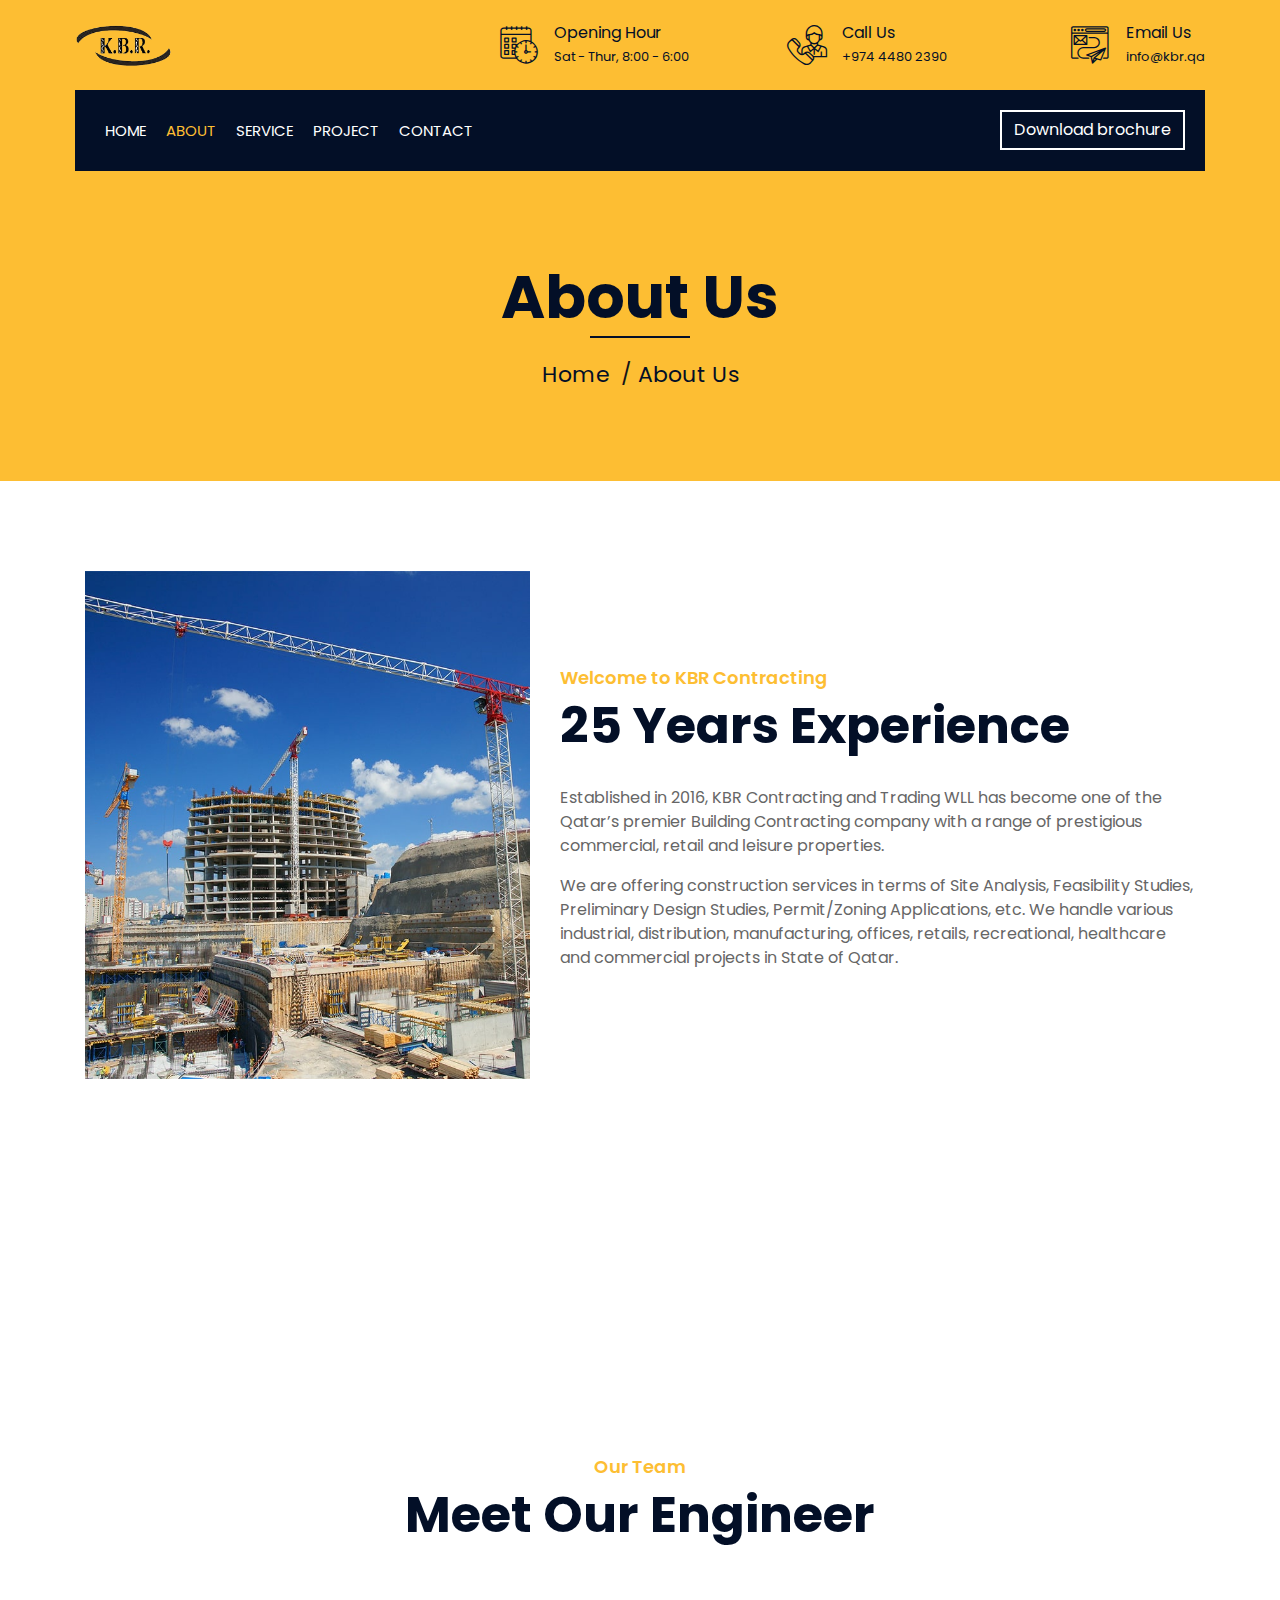
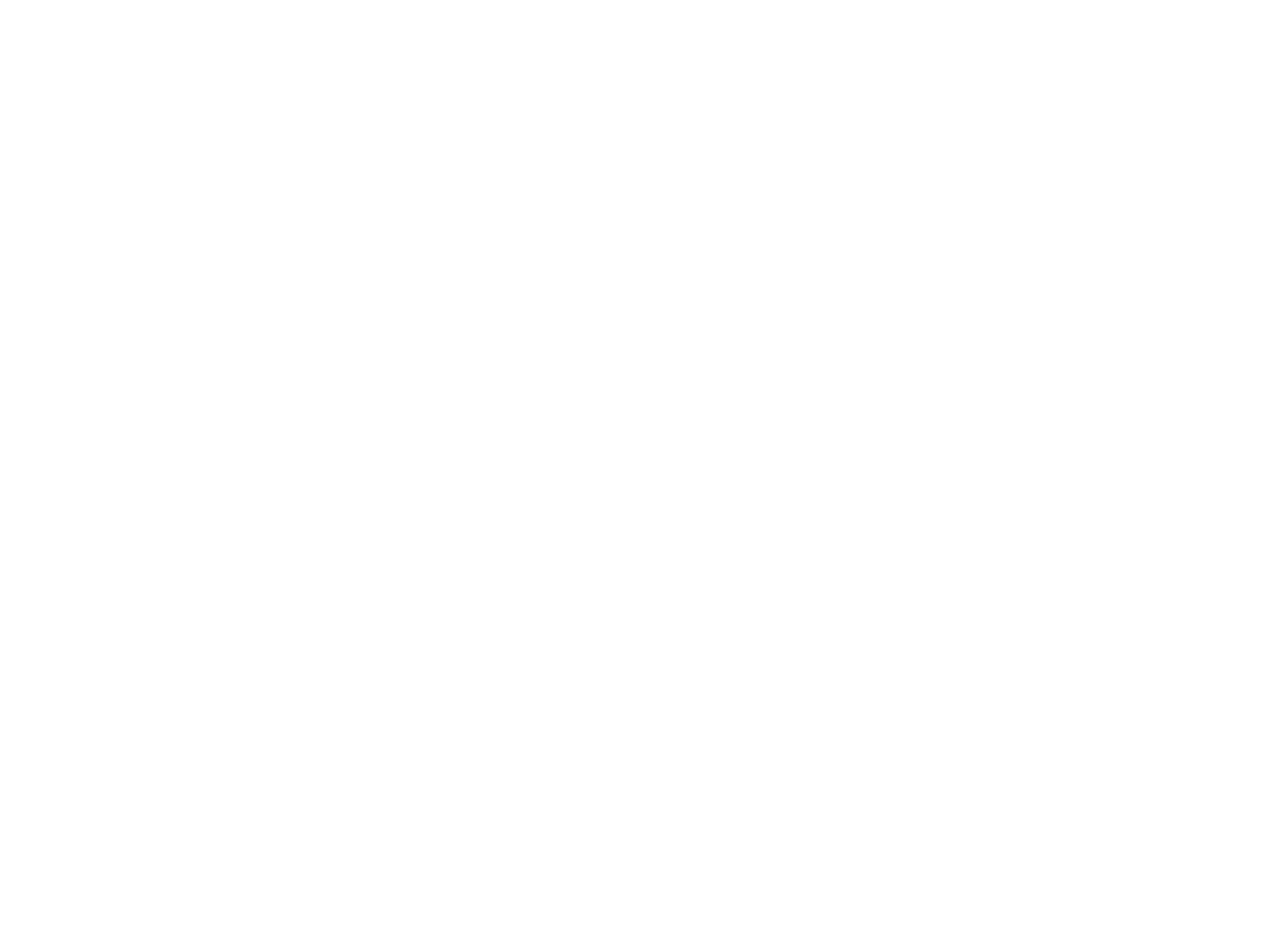
<file: about.html>
<!DOCTYPE html>
<html lang="en">
  <head>
    <meta charset="utf-8" />
    <title>KBR Contracting</title>
    <meta content="width=device-width, initial-scale=1.0" name="viewport" />
    <meta content="KBR Construction Company" name="keywords" />
    <meta content="KBR Construction Company" name="description" />
    <link rel="icon" href="img/logo.png" type="image/icon type" />

    <!-- Favicon -->
    <link href="img/favicon.ico" rel="icon" />

    <!-- Google Font -->
    <link
      href="https://fonts.googleapis.com/css2?family=Poppins:wght@100;200;300;400;500;600;700;800;900&display=swap"
      rel="stylesheet"
    />

    <!-- CSS Libraries -->
    <link
      href="https://stackpath.bootstrapcdn.com/bootstrap/4.4.1/css/bootstrap.min.css"
      rel="stylesheet"
    />
    <link
      href="https://cdnjs.cloudflare.com/ajax/libs/font-awesome/5.10.0/css/all.min.css"
      rel="stylesheet"
    />
    <link href="lib/flaticon/font/flaticon.css" rel="stylesheet" />
    <link href="lib/animate/animate.min.css" rel="stylesheet" />
    <link href="lib/owlcarousel/assets/owl.carousel.min.css" rel="stylesheet" />
    <link href="lib/lightbox/css/lightbox.min.css" rel="stylesheet" />
    <link href="lib/slick/slick.css" rel="stylesheet" />
    <link href="lib/slick/slick-theme.css" rel="stylesheet" />

    <!-- Template Stylesheet -->
    <link href="css/style.css" rel="stylesheet" />
  </head>

  <body>
    <div class="wrapper">
      <!-- Top Bar Start -->
      <div class="top-bar">
        <div class="container-fluid">
          <div class="row align-items-center">
            <div class="col-lg-4 col-md-12">
              <div class="logo">
                <a href="index.html">
                  <img src="img/KBR llogo B.png" alt="Logo" />
                </a>
              </div>
              <!-- <div><h1>KBR</h1></div> -->
            </div>
            <div class="col-lg-8 col-md-7 d-none d-lg-block">
              <div class="row">
                <div class="col-4">
                  <div class="top-bar-item">
                    <div class="top-bar-icon">
                      <i class="flaticon-calendar"></i>
                    </div>
                    <div class="top-bar-text">
                      <h3>Opening Hour</h3>
                      <p>Sat - Thur, 8:00 - 6:00</p>
                    </div>
                  </div>
                </div>
                <div class="col-4">
                  <div class="top-bar-item">
                    <div class="top-bar-icon">
                      <i class="flaticon-call"></i>
                    </div>
                    <div class="top-bar-text">
                      <h3>Call Us</h3>
                      <p>+974 4480 2390</p>
                    </div>
                  </div>
                </div>
                <div class="col-4">
                  <div class="top-bar-item">
                    <div class="top-bar-icon">
                      <i class="flaticon-send-mail"></i>
                    </div>
                    <div class="top-bar-text">
                      <h3>Email Us</h3>
                      <p>info@kbr.qa</p>
                    </div>
                  </div>
                </div>
              </div>
            </div>
          </div>
        </div>
      </div>
      <!-- Top Bar End -->

      <!-- Nav Bar Start -->
      <div class="nav-bar">
        <div class="container-fluid">
          <nav class="navbar navbar-expand-lg bg-dark navbar-dark">
            <a href="#" class="navbar-brand">MENU</a>
            <button
              type="button"
              class="navbar-toggler"
              data-toggle="collapse"
              data-target="#navbarCollapse"
            >
              <span class="navbar-toggler-icon"></span>
            </button>

            <div
              class="collapse navbar-collapse justify-content-between"
              id="navbarCollapse"
            >
              <div class="navbar-nav mr-auto">
                <a href="index.html" class="nav-item nav-link">Home</a>
                <a href="#" class="nav-item nav-link active">About</a>
                <a href="service.html" class="nav-item nav-link">Service</a>
                <!-- <a href="team.html" class="nav-item nav-link">Team</a> -->
                <a href="portfolio.html" class="nav-item nav-link">Project</a>
                <!-- <div class="nav-item dropdown">
                      <a href="#" class="nav-link dropdown-toggle" data-toggle="dropdown">Pages</a>
                      <div class="dropdown-menu">
                          <a href="blog.html" class="dropdown-item">Blog Page</a>
                          <a href="single.html" class="dropdown-item">Single Page</a>
                      </div>
                  </div> -->
                <a href="contact.html" class="nav-item nav-link">Contact</a>
              </div>
              <div class="ml-auto">
                <a class="btn" href="#">Download brochure</a>
              </div>
            </div>
          </nav>
        </div>
      </div>
      <!-- Nav Bar End -->

      <!-- Page Header Start -->
      <div class="page-header">
        <div class="container">
          <div class="row">
            <div class="col-12">
              <h2>About Us</h2>
            </div>
            <div class="col-12">
              <a href="">Home</a>
              <a href="">About Us</a>
            </div>
          </div>
        </div>
      </div>
      <!-- Page Header End -->

      <!-- About Start -->
      <div class="about wow fadeInUp" data-wow-delay="0.1s">
        <div class="container">
          <div class="row align-items-center">
            <div class="col-lg-5 col-md-6">
              <div class="about-img">
                <img src="img/about.jpg" alt="Image" />
              </div>
            </div>
            <div class="col-lg-7 col-md-6">
              <div class="section-header text-left">
                <p>Welcome to KBR Contracting</p>
                <h2>25 Years Experience</h2>
              </div>
              <div class="about-text">
                <p>
                  Established in 2016, KBR Contracting and Trading WLL has
                  become one of the Qatar’s premier Building Contracting company
                  with a range of prestigious commercial, retail and leisure
                  properties.
                </p>
                <p>
                  We are offering construction services in terms of Site
                  Analysis, Feasibility Studies, Preliminary Design Studies,
                  Permit/Zoning Applications, etc. We handle various industrial,
                  distribution, manufacturing, offices, retails, recreational,
                  healthcare and commercial projects in State of Qatar.
                </p>
              </div>
            </div>
          </div>
        </div>
      </div>
      <!-- About End -->

      <!-- Fact Start -->
      <div class="fact">
        <div class="container-fluid">
          <div class="row counters">
            <div class="col-md-6 fact-left wow slideInLeft">
              <div class="row">
                <div class="col-6">
                  <div class="fact-icon">
                    <i class="flaticon-building"></i>
                  </div>
                  <div class="fact-text">
                    <h2 data-toggle="counter-up">30</h2>
                    <p>Projects</p>
                  </div>
                </div>
                <div class="col-6">
                  <div class="fact-icon">
                    <i class="flaticon-worker"></i>
                  </div>
                  <div class="fact-text">
                    <h2 data-toggle="counter-up">1730</h2>
                    <p>Team Members</p>
                  </div>
                </div>
              </div>
            </div>
            <div class="col-md-6 fact-right wow slideInRight">
              <div class="row">
                <div class="col-6">
                  <div class="fact-icon">
                    <i class="flaticon-concrete"></i>
                  </div>
                  <div class="fact-text">
                    <h2 data-toggle="counter-up">170</h2>
                    <p>Vehicles</p>
                  </div>
                </div>
                <div class="col-6">
                  <div class="fact-icon">
                    <i class="flaticon-crane"></i>
                  </div>
                  <div class="fact-text">
                    <h2 data-toggle="counter-up">55</h2>
                    <p>Equipments</p>
                  </div>
                </div>
              </div>
            </div>
          </div>
        </div>
      </div>
      <!-- Fact End -->

      
      <!-- Team Start -->
      <div class="team">
        <div class="container">
          <div class="section-header text-center">
            <p>Our Team</p>
            <h2>Meet Our Engineer</h2>
          </div>
          <div class="row">
            <div class="col-lg-3 col-md-6 wow fadeInUp" data-wow-delay="0.1s">
              <div class="team-item">
                <div class="team-img">
                  <img src="img/team-1.jpg" alt="Team Image" />
                </div>
                <div class="team-text">
                  <h2>Adam Phillips</h2>
                  <p>CEO & Founder</p>
                </div>
                <div class="team-social">
                  <a class="social-tw" href=""
                    ><i class="fab fa-twitter"></i
                  ></a>
                  <a class="social-fb" href=""
                    ><i class="fab fa-facebook-f"></i
                  ></a>
                  <a class="social-li" href=""
                    ><i class="fab fa-linkedin-in"></i
                  ></a>
                  <a class="social-in" href=""
                    ><i class="fab fa-instagram"></i
                  ></a>
                </div>
              </div>
            </div>
            <div class="col-lg-3 col-md-6 wow fadeInUp" data-wow-delay="0.2s">
              <div class="team-item">
                <div class="team-img">
                  <img src="img/team-2.jpg" alt="Team Image" />
                </div>
                <div class="team-text">
                  <h2>Dylan Adams</h2>
                  <p>Civil Engineer</p>
                </div>
                <div class="team-social">
                  <a class="social-tw" href=""
                    ><i class="fab fa-twitter"></i
                  ></a>
                  <a class="social-fb" href=""
                    ><i class="fab fa-facebook-f"></i
                  ></a>
                  <a class="social-li" href=""
                    ><i class="fab fa-linkedin-in"></i
                  ></a>
                  <a class="social-in" href=""
                    ><i class="fab fa-instagram"></i
                  ></a>
                </div>
              </div>
            </div>
            <div class="col-lg-3 col-md-6 wow fadeInUp" data-wow-delay="0.3s">
              <div class="team-item">
                <div class="team-img">
                  <img src="img/team-3.jpg" alt="Team Image" />
                </div>
                <div class="team-text">
                  <h2>Jhon Doe</h2>
                  <p>Interior Designer</p>
                </div>
                <div class="team-social">
                  <a class="social-tw" href=""
                    ><i class="fab fa-twitter"></i
                  ></a>
                  <a class="social-fb" href=""
                    ><i class="fab fa-facebook-f"></i
                  ></a>
                  <a class="social-li" href=""
                    ><i class="fab fa-linkedin-in"></i
                  ></a>
                  <a class="social-in" href=""
                    ><i class="fab fa-instagram"></i
                  ></a>
                </div>
              </div>
            </div>
            <div class="col-lg-3 col-md-6 wow fadeInUp" data-wow-delay="0.4s">
              <div class="team-item">
                <div class="team-img">
                  <img src="img/team-4.jpg" alt="Team Image" />
                </div>
                <div class="team-text">
                  <h2>Josh Dunn</h2>
                  <p>Painter</p>
                </div>
                <div class="team-social">
                  <a class="social-tw" href=""
                    ><i class="fab fa-twitter"></i
                  ></a>
                  <a class="social-fb" href=""
                    ><i class="fab fa-facebook-f"></i
                  ></a>
                  <a class="social-li" href=""
                    ><i class="fab fa-linkedin-in"></i
                  ></a>
                  <a class="social-in" href=""
                    ><i class="fab fa-instagram"></i
                  ></a>
                </div>
              </div>
            </div>
          </div>
        </div>
      </div>
      <!-- Team End -->

      <!-- FAQs Start -->
      <!-- <div class="faqs">
        <div class="container">
          <div class="section-header text-center">
            <p>Frequently Asked Question</p>
            <h2>You May Ask</h2>
          </div>
          <div class="row">
            <div class="col-md-6">
              <div id="accordion-1">
                <div class="card wow fadeInLeft" data-wow-delay="0.1s">
                  <div class="card-header">
                    <a
                      class="card-link collapsed"
                      data-toggle="collapse"
                      href="#collapseOne"
                    >
                      Lorem ipsum dolor sit amet?
                    </a>
                  </div>
                  <div
                    id="collapseOne"
                    class="collapse"
                    data-parent="#accordion-1"
                  >
                    <div class="card-body">
                      Lorem ipsum dolor sit amet, consectetur adipiscing elit.
                      Phasellus nec pretium mi. Curabitur facilisis ornare velit
                      non.
                    </div>
                  </div>
                </div>
                <div class="card wow fadeInLeft" data-wow-delay="0.2s">
                  <div class="card-header">
                    <a
                      class="card-link collapsed"
                      data-toggle="collapse"
                      href="#collapseTwo"
                    >
                      Lorem ipsum dolor sit amet?
                    </a>
                  </div>
                  <div
                    id="collapseTwo"
                    class="collapse"
                    data-parent="#accordion-1"
                  >
                    <div class="card-body">
                      Lorem ipsum dolor sit amet, consectetur adipiscing elit.
                      Phasellus nec pretium mi. Curabitur facilisis ornare velit
                      non.
                    </div>
                  </div>
                </div>
                <div class="card wow fadeInLeft" data-wow-delay="0.3s">
                  <div class="card-header">
                    <a
                      class="card-link collapsed"
                      data-toggle="collapse"
                      href="#collapseThree"
                    >
                      Lorem ipsum dolor sit amet?
                    </a>
                  </div>
                  <div
                    id="collapseThree"
                    class="collapse"
                    data-parent="#accordion-1"
                  >
                    <div class="card-body">
                      Lorem ipsum dolor sit amet, consectetur adipiscing elit.
                      Phasellus nec pretium mi. Curabitur facilisis ornare velit
                      non.
                    </div>
                  </div>
                </div>
                <div class="card wow fadeInLeft" data-wow-delay="0.4s">
                  <div class="card-header">
                    <a
                      class="card-link collapsed"
                      data-toggle="collapse"
                      href="#collapseFour"
                    >
                      Lorem ipsum dolor sit amet?
                    </a>
                  </div>
                  <div
                    id="collapseFour"
                    class="collapse"
                    data-parent="#accordion-1"
                  >
                    <div class="card-body">
                      Lorem ipsum dolor sit amet, consectetur adipiscing elit.
                      Phasellus nec pretium mi. Curabitur facilisis ornare velit
                      non.
                    </div>
                  </div>
                </div>
                <div class="card wow fadeInLeft" data-wow-delay="0.5s">
                  <div class="card-header">
                    <a
                      class="card-link collapsed"
                      data-toggle="collapse"
                      href="#collapseFive"
                    >
                      Lorem ipsum dolor sit amet?
                    </a>
                  </div>
                  <div
                    id="collapseFive"
                    class="collapse"
                    data-parent="#accordion-1"
                  >
                    <div class="card-body">
                      Lorem ipsum dolor sit amet, consectetur adipiscing elit.
                      Phasellus nec pretium mi. Curabitur facilisis ornare velit
                      non.
                    </div>
                  </div>
                </div>
              </div>
            </div>
            <div class="col-md-6">
              <div id="accordion-2">
                <div class="card wow fadeInRight" data-wow-delay="0.1s">
                  <div class="card-header">
                    <a
                      class="card-link collapsed"
                      data-toggle="collapse"
                      href="#collapseSix"
                    >
                      Lorem ipsum dolor sit amet?
                    </a>
                  </div>
                  <div
                    id="collapseSix"
                    class="collapse"
                    data-parent="#accordion-2"
                  >
                    <div class="card-body">
                      Lorem ipsum dolor sit amet, consectetur adipiscing elit.
                      Phasellus nec pretium mi. Curabitur facilisis ornare velit
                      non.
                    </div>
                  </div>
                </div>
                <div class="card wow fadeInRight" data-wow-delay="0.2s">
                  <div class="card-header">
                    <a
                      class="card-link collapsed"
                      data-toggle="collapse"
                      href="#collapseSeven"
                    >
                      Lorem ipsum dolor sit amet?
                    </a>
                  </div>
                  <div
                    id="collapseSeven"
                    class="collapse"
                    data-parent="#accordion-2"
                  >
                    <div class="card-body">
                      Lorem ipsum dolor sit amet, consectetur adipiscing elit.
                      Phasellus nec pretium mi. Curabitur facilisis ornare velit
                      non.
                    </div>
                  </div>
                </div>
                <div class="card wow fadeInRight" data-wow-delay="0.3s">
                  <div class="card-header">
                    <a
                      class="card-link collapsed"
                      data-toggle="collapse"
                      href="#collapseEight"
                    >
                      Lorem ipsum dolor sit amet?
                    </a>
                  </div>
                  <div
                    id="collapseEight"
                    class="collapse"
                    data-parent="#accordion-2"
                  >
                    <div class="card-body">
                      Lorem ipsum dolor sit amet, consectetur adipiscing elit.
                      Phasellus nec pretium mi. Curabitur facilisis ornare velit
                      non.
                    </div>
                  </div>
                </div>
                <div class="card wow fadeInRight" data-wow-delay="0.4s">
                  <div class="card-header">
                    <a
                      class="card-link collapsed"
                      data-toggle="collapse"
                      href="#collapseNine"
                    >
                      Lorem ipsum dolor sit amet?
                    </a>
                  </div>
                  <div
                    id="collapseNine"
                    class="collapse"
                    data-parent="#accordion-2"
                  >
                    <div class="card-body">
                      Lorem ipsum dolor sit amet, consectetur adipiscing elit.
                      Phasellus nec pretium mi. Curabitur facilisis ornare velit
                      non.
                    </div>
                  </div>
                </div>
                <div class="card wow fadeInRight" data-wow-delay="0.5s">
                  <div class="card-header">
                    <a
                      class="card-link collapsed"
                      data-toggle="collapse"
                      href="#collapseTen"
                    >
                      Lorem ipsum dolor sit amet?
                    </a>
                  </div>
                  <div
                    id="collapseTen"
                    class="collapse"
                    data-parent="#accordion-2"
                  >
                    <div class="card-body">
                      Lorem ipsum dolor sit amet, consectetur adipiscing elit.
                      Phasellus nec pretium mi. Curabitur facilisis ornare velit
                      non.
                    </div>
                  </div>
                </div>
              </div>
            </div>
          </div>
        </div>
      </div> -->
      <!-- FAQs End -->

      <!-- Footer Start -->
      <div class="footer wow fadeIn" data-wow-delay="0.3s">
        <div class="container">
          <div class="row">
            <div class="col-md-6 col-lg-4">
              <div class="footer-contact">
                <h2>Office Contact</h2>
                <p>
                  <i class="fa fa-map-marker-alt"></i> Ariane Tower,
                  Msheireb-Doha
                </p>

                <p><i class="fa fa-phone-alt"></i>+974 4480 2390</p>
                <p><i class="fa fa-envelope"></i>info@kbr.qa</p>
                <div class="footer-social">
                  <a href=""><i class="fab fa-twitter"></i></a>
                  <a href=""><i class="fab fa-facebook-f"></i></a>
                  <a href=""><i class="fab fa-youtube"></i></a>
                  <a href=""><i class="fab fa-instagram"></i></a>
                  <a href=""><i class="fab fa-linkedin-in"></i></a>
                </div>
              </div>
            </div>
            <div class="col-md-6 col-lg-4">
              <div class="footer-link">
                <h2>Services Areas</h2>
                <p>Mix Use Projects</p>
                <p>Residential Compound</p>
                <p>Commercial Projects</p>
                <p>Warehouse Projects</p>
                <p>VIP Residences</p>
                <p>Large Housing</p>
              </div>
            </div>
            <div class="col-md-6 col-lg-4">
              <div class="footer-link">
                <h2>Useful Pages</h2>
                <a href="/index.html">Home</a>
                <a href="/#">About Us</a>
                <a href="/contact.html">Contact Us</a>
                <a href="/service.html">Our Services</a>
                <a href="/portfolio.html">Projects</a>
              </div>
            </div>
          </div>
        </div>
        <!-- <div class="container footer-menu">
                    <div class="f-menu">
                        <a href="">&copy; Sigma Technologies</a>
                        <a href="">All Right Reserved</a>
                    </div>
                </div> -->
        <div class="container copyright">
          <div class="row">
            <div class="col-md-12 d-flex justify-content-center">
              <p>&copy; Sigma Technologies, All Right Reserved.</p>
            </div>
          </div>
        </div>
      </div>
      <!-- Footer End -->

      <a href="#" class="back-to-top"><i class="fa fa-chevron-up"></i></a>
    </div>

    <!-- JavaScript Libraries -->
    <script src="https://code.jquery.com/jquery-3.4.1.min.js"></script>
    <script src="https://stackpath.bootstrapcdn.com/bootstrap/4.4.1/js/bootstrap.bundle.min.js"></script>
    <script src="lib/easing/easing.min.js"></script>
    <script src="lib/wow/wow.min.js"></script>
    <script src="lib/owlcarousel/owl.carousel.min.js"></script>
    <script src="lib/isotope/isotope.pkgd.min.js"></script>
    <script src="lib/lightbox/js/lightbox.min.js"></script>
    <script src="lib/waypoints/waypoints.min.js"></script>
    <script src="lib/counterup/counterup.min.js"></script>
    <script src="lib/slick/slick.min.js"></script>

    <!-- Template Javascript -->
    <script src="js/main.js"></script>
  </body>
</html>
</file>
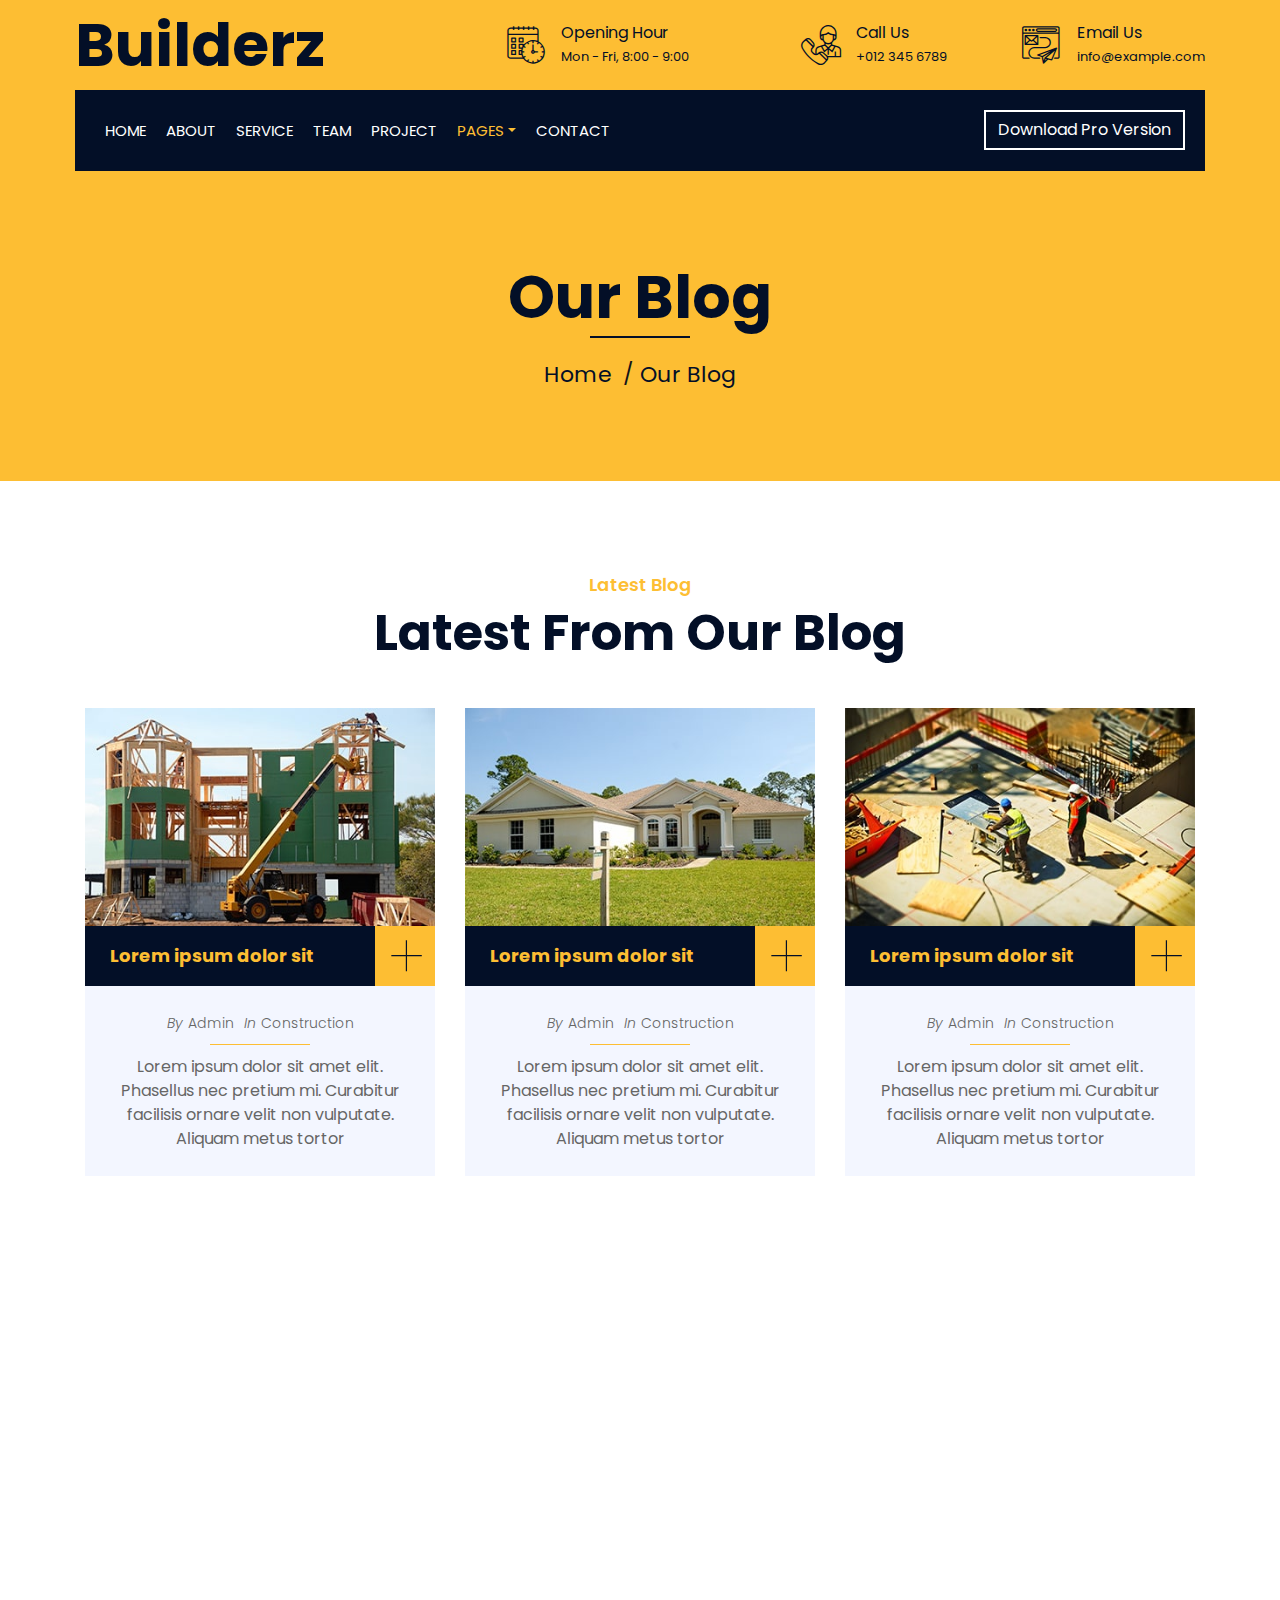
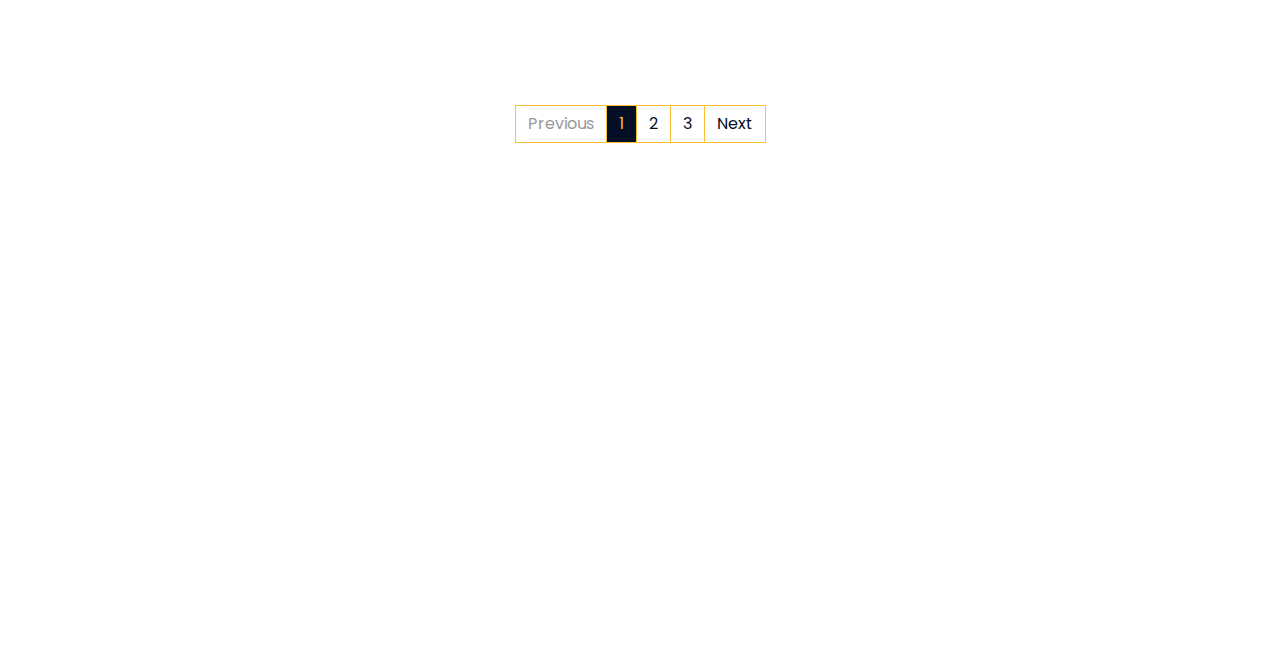
<file: blog.html>
<!DOCTYPE html>
<html lang="en">
  <head>
    <meta charset="utf-8" />
    <title>KBR Contracting</title>
    <meta content="width=device-width, initial-scale=1.0" name="viewport" />
    <meta content="KBR Construction Company" name="keywords" />
    <meta content="KBR Construction Company" name="description" />

    <!-- Favicon -->
    <link href="img/favicon.ico" rel="icon" />

    <!-- Google Font -->
    <link
      href="https://fonts.googleapis.com/css2?family=Poppins:wght@100;200;300;400;500;600;700;800;900&display=swap"
      rel="stylesheet"
    />

    <!-- CSS Libraries -->
    <link
      href="https://stackpath.bootstrapcdn.com/bootstrap/4.4.1/css/bootstrap.min.css"
      rel="stylesheet"
    />
    <link
      href="https://cdnjs.cloudflare.com/ajax/libs/font-awesome/5.10.0/css/all.min.css"
      rel="stylesheet"
    />
    <link href="lib/flaticon/font/flaticon.css" rel="stylesheet" />
    <link href="lib/animate/animate.min.css" rel="stylesheet" />
    <link href="lib/owlcarousel/assets/owl.carousel.min.css" rel="stylesheet" />
    <link href="lib/lightbox/css/lightbox.min.css" rel="stylesheet" />
    <link href="lib/slick/slick.css" rel="stylesheet" />
    <link href="lib/slick/slick-theme.css" rel="stylesheet" />

    <!-- Template Stylesheet -->
    <link href="css/style.css" rel="stylesheet" />
  </head>

  <body>
    <div class="wrapper">
      <!-- Top Bar Start -->
      <div class="top-bar">
        <div class="container-fluid">
          <div class="row align-items-center">
            <div class="col-lg-4 col-md-12">
              <div class="logo">
                <a href="index.html">
                  <h1>Builderz</h1>
                  <!-- <img src="img/logo.jpg" alt="Logo"> -->
                </a>
              </div>
            </div>
            <div class="col-lg-8 col-md-7 d-none d-lg-block">
              <div class="row">
                <div class="col-4">
                  <div class="top-bar-item">
                    <div class="top-bar-icon">
                      <i class="flaticon-calendar"></i>
                    </div>
                    <div class="top-bar-text">
                      <h3>Opening Hour</h3>
                      <p>Mon - Fri, 8:00 - 9:00</p>
                    </div>
                  </div>
                </div>
                <div class="col-4">
                  <div class="top-bar-item">
                    <div class="top-bar-icon">
                      <i class="flaticon-call"></i>
                    </div>
                    <div class="top-bar-text">
                      <h3>Call Us</h3>
                      <p>+012 345 6789</p>
                    </div>
                  </div>
                </div>
                <div class="col-4">
                  <div class="top-bar-item">
                    <div class="top-bar-icon">
                      <i class="flaticon-send-mail"></i>
                    </div>
                    <div class="top-bar-text">
                      <h3>Email Us</h3>
                      <p>info@example.com</p>
                    </div>
                  </div>
                </div>
              </div>
            </div>
          </div>
        </div>
      </div>
      <!-- Top Bar End -->

      <!-- Nav Bar Start -->
      <div class="nav-bar">
        <div class="container-fluid">
          <nav class="navbar navbar-expand-lg bg-dark navbar-dark">
            <a href="#" class="navbar-brand">MENU</a>
            <button
              type="button"
              class="navbar-toggler"
              data-toggle="collapse"
              data-target="#navbarCollapse"
            >
              <span class="navbar-toggler-icon"></span>
            </button>

            <div
              class="collapse navbar-collapse justify-content-between"
              id="navbarCollapse"
            >
              <div class="navbar-nav mr-auto">
                <a href="index.html" class="nav-item nav-link">Home</a>
                <a href="about.html" class="nav-item nav-link">About</a>
                <a href="service.html" class="nav-item nav-link">Service</a>
                <a href="team.html" class="nav-item nav-link">Team</a>
                <a href="portfolio.html" class="nav-item nav-link">Project</a>
                <div class="nav-item dropdown">
                  <a
                    href="#"
                    class="nav-link dropdown-toggle active"
                    data-toggle="dropdown"
                    >Pages</a
                  >
                  <div class="dropdown-menu">
                    <a href="blog.html" class="dropdown-item">Blog Page</a>
                    <a href="single.html" class="dropdown-item">Single Page</a>
                  </div>
                </div>
                <a href="contact.html" class="nav-item nav-link">Contact</a>
              </div>
              <div class="ml-auto">
                <a
                  class="btn"
                  href="https://htmlcodex.com/construction-company-html-template"
                  >Download Pro Version</a
                >
              </div>
            </div>
          </nav>
        </div>
      </div>
      <!-- Nav Bar End -->

      <!-- Page Header Start -->
      <div class="page-header">
        <div class="container">
          <div class="row">
            <div class="col-12">
              <h2>Our Blog</h2>
            </div>
            <div class="col-12">
              <a href="">Home</a>
              <a href="">Our Blog</a>
            </div>
          </div>
        </div>
      </div>
      <!-- Page Header End -->

      <!-- Blog Start -->
      <div class="blog">
        <div class="container">
          <div class="section-header text-center">
            <p>Latest Blog</p>
            <h2>Latest From Our Blog</h2>
          </div>
          <div class="row blog-page">
            <div class="col-lg-4 col-md-6 wow fadeInUp" data-wow-delay="0.2s">
              <div class="blog-item">
                <div class="blog-img">
                  <img src="img/blog-1.jpg" alt="Image" />
                </div>
                <div class="blog-title">
                  <h3>Lorem ipsum dolor sit</h3>
                  <a class="btn" href="">+</a>
                </div>
                <div class="blog-meta">
                  <p>By<a href="">Admin</a></p>
                  <p>In<a href="">Construction</a></p>
                </div>
                <div class="blog-text">
                  <p>
                    Lorem ipsum dolor sit amet elit. Phasellus nec pretium mi.
                    Curabitur facilisis ornare velit non vulputate. Aliquam
                    metus tortor
                  </p>
                </div>
              </div>
            </div>
            <div class="col-lg-4 col-md-6 wow fadeInUp">
              <div class="blog-item">
                <div class="blog-img">
                  <img src="img/blog-2.jpg" alt="Image" />
                </div>
                <div class="blog-title">
                  <h3>Lorem ipsum dolor sit</h3>
                  <a class="btn" href="">+</a>
                </div>
                <div class="blog-meta">
                  <p>By<a href="">Admin</a></p>
                  <p>In<a href="">Construction</a></p>
                </div>
                <div class="blog-text">
                  <p>
                    Lorem ipsum dolor sit amet elit. Phasellus nec pretium mi.
                    Curabitur facilisis ornare velit non vulputate. Aliquam
                    metus tortor
                  </p>
                </div>
              </div>
            </div>
            <div class="col-lg-4 col-md-6 wow fadeInUp" data-wow-delay="0.2s">
              <div class="blog-item">
                <div class="blog-img">
                  <img src="img/blog-3.jpg" alt="Image" />
                </div>
                <div class="blog-title">
                  <h3>Lorem ipsum dolor sit</h3>
                  <a class="btn" href="">+</a>
                </div>
                <div class="blog-meta">
                  <p>By<a href="">Admin</a></p>
                  <p>In<a href="">Construction</a></p>
                </div>
                <div class="blog-text">
                  <p>
                    Lorem ipsum dolor sit amet elit. Phasellus nec pretium mi.
                    Curabitur facilisis ornare velit non vulputate. Aliquam
                    metus tortor
                  </p>
                </div>
              </div>
            </div>
            <div class="col-lg-4 col-md-6 wow fadeInUp" data-wow-delay="0.2s">
              <div class="blog-item">
                <div class="blog-img">
                  <img src="img/blog-1.jpg" alt="Image" />
                </div>
                <div class="blog-title">
                  <h3>Lorem ipsum dolor sit</h3>
                  <a class="btn" href="">+</a>
                </div>
                <div class="blog-meta">
                  <p>By<a href="">Admin</a></p>
                  <p>In<a href="">Construction</a></p>
                </div>
                <div class="blog-text">
                  <p>
                    Lorem ipsum dolor sit amet elit. Phasellus nec pretium mi.
                    Curabitur facilisis ornare velit non vulputate. Aliquam
                    metus tortor
                  </p>
                </div>
              </div>
            </div>
            <div class="col-lg-4 col-md-6 wow fadeInUp">
              <div class="blog-item">
                <div class="blog-img">
                  <img src="img/blog-2.jpg" alt="Image" />
                </div>
                <div class="blog-title">
                  <h3>Lorem ipsum dolor sit</h3>
                  <a class="btn" href="">+</a>
                </div>
                <div class="blog-meta">
                  <p>By<a href="">Admin</a></p>
                  <p>In<a href="">Construction</a></p>
                </div>
                <div class="blog-text">
                  <p>
                    Lorem ipsum dolor sit amet elit. Phasellus nec pretium mi.
                    Curabitur facilisis ornare velit non vulputate. Aliquam
                    metus tortor
                  </p>
                </div>
              </div>
            </div>
            <div class="col-lg-4 col-md-6 wow fadeInUp" data-wow-delay="0.2s">
              <div class="blog-item">
                <div class="blog-img">
                  <img src="img/blog-3.jpg" alt="Image" />
                </div>
                <div class="blog-title">
                  <h3>Lorem ipsum dolor sit</h3>
                  <a class="btn" href="">+</a>
                </div>
                <div class="blog-meta">
                  <p>By<a href="">Admin</a></p>
                  <p>In<a href="">Construction</a></p>
                </div>
                <div class="blog-text">
                  <p>
                    Lorem ipsum dolor sit amet elit. Phasellus nec pretium mi.
                    Curabitur facilisis ornare velit non vulputate. Aliquam
                    metus tortor
                  </p>
                </div>
              </div>
            </div>
          </div>
          <div class="row">
            <div class="col-12">
              <ul class="pagination justify-content-center">
                <li class="page-item disabled">
                  <a class="page-link" href="#">Previous</a>
                </li>
                <li class="page-item active">
                  <a class="page-link" href="#">1</a>
                </li>
                <li class="page-item"><a class="page-link" href="#">2</a></li>
                <li class="page-item"><a class="page-link" href="#">3</a></li>
                <li class="page-item">
                  <a class="page-link" href="#">Next</a>
                </li>
              </ul>
            </div>
          </div>
        </div>
      </div>
      <!-- Blog End -->

      <!-- Footer Start -->
      <div class="footer wow fadeIn" data-wow-delay="0.3s">
        <div class="container">
          <div class="row">
            <div class="col-md-6 col-lg-3">
              <div class="footer-contact">
                <h2>Office Contact</h2>
                <p>
                  <i class="fa fa-map-marker-alt"></i>123 Street, New York, USA
                </p>
                <p><i class="fa fa-phone-alt"></i>+012 345 67890</p>
                <p><i class="fa fa-envelope"></i>info@example.com</p>
                <div class="footer-social">
                  <a href=""><i class="fab fa-twitter"></i></a>
                  <a href=""><i class="fab fa-facebook-f"></i></a>
                  <a href=""><i class="fab fa-youtube"></i></a>
                  <a href=""><i class="fab fa-instagram"></i></a>
                  <a href=""><i class="fab fa-linkedin-in"></i></a>
                </div>
              </div>
            </div>
            <div class="col-md-6 col-lg-3">
              <div class="footer-link">
                <h2>Services Areas</h2>
                <a href="">Building Construction</a>
                <a href="">House Renovation</a>
                <a href="">Architecture Design</a>
                <a href="">Interior Design</a>
                <a href="">Painting</a>
              </div>
            </div>
            <div class="col-md-6 col-lg-3">
              <div class="footer-link">
                <h2>Useful Pages</h2>
                <a href="">About Us</a>
                <a href="">Contact Us</a>
                <a href="">Our Team</a>
                <a href="">Projects</a>
                <a href="">Testimonial</a>
              </div>
            </div>
            <div class="col-md-6 col-lg-3">
              <div class="newsletter">
                <h2>Newsletter</h2>
                <p>
                  Lorem ipsum dolor sit amet elit. Phasellus nec pretium mi.
                  Curabitur facilisis ornare velit non vulpu
                </p>
                <div class="form">
                  <input class="form-control" placeholder="Email here" />
                  <button class="btn">Submit</button>
                </div>
              </div>
            </div>
          </div>
        </div>
        <div class="container footer-menu">
          <div class="f-menu">
            <a href="">Terms of use</a>
            <a href="">Privacy policy</a>
            <a href="">Cookies</a>
            <a href="">Help</a>
            <a href="">FQAs</a>
          </div>
        </div>
        <div class="container copyright">
          <div class="row">
            <div class="col-md-6">
              <p>&copy; <a href="#">Your Site Name</a>, All Right Reserved.</p>
            </div>

            <!--/*** This template is free as long as you keep the footer author’s credit link/attribution link/backlink. If you'd like to use the template without the footer author’s credit link/attribution link/backlink, you can purchase the Credit Removal License from "https://htmlcodex.com/credit-removal". Thank you for your support. ***/-->
            <div class="col-md-6">
              <p>Designed By <a href="https://htmlcodex.com">HTML Codex</a></p>
            </div>
          </div>
        </div>
      </div>
      <!-- Footer End -->

      <a href="#" class="back-to-top"><i class="fa fa-chevron-up"></i></a>
    </div>

    <!-- JavaScript Libraries -->
    <script src="https://code.jquery.com/jquery-3.4.1.min.js"></script>
    <script src="https://stackpath.bootstrapcdn.com/bootstrap/4.4.1/js/bootstrap.bundle.min.js"></script>
    <script src="lib/easing/easing.min.js"></script>
    <script src="lib/wow/wow.min.js"></script>
    <script src="lib/owlcarousel/owl.carousel.min.js"></script>
    <script src="lib/isotope/isotope.pkgd.min.js"></script>
    <script src="lib/lightbox/js/lightbox.min.js"></script>
    <script src="lib/waypoints/waypoints.min.js"></script>
    <script src="lib/counterup/counterup.min.js"></script>
    <script src="lib/slick/slick.min.js"></script>

    <!-- Template Javascript -->
    <script src="js/main.js"></script>
  </body>
</html>
</file>
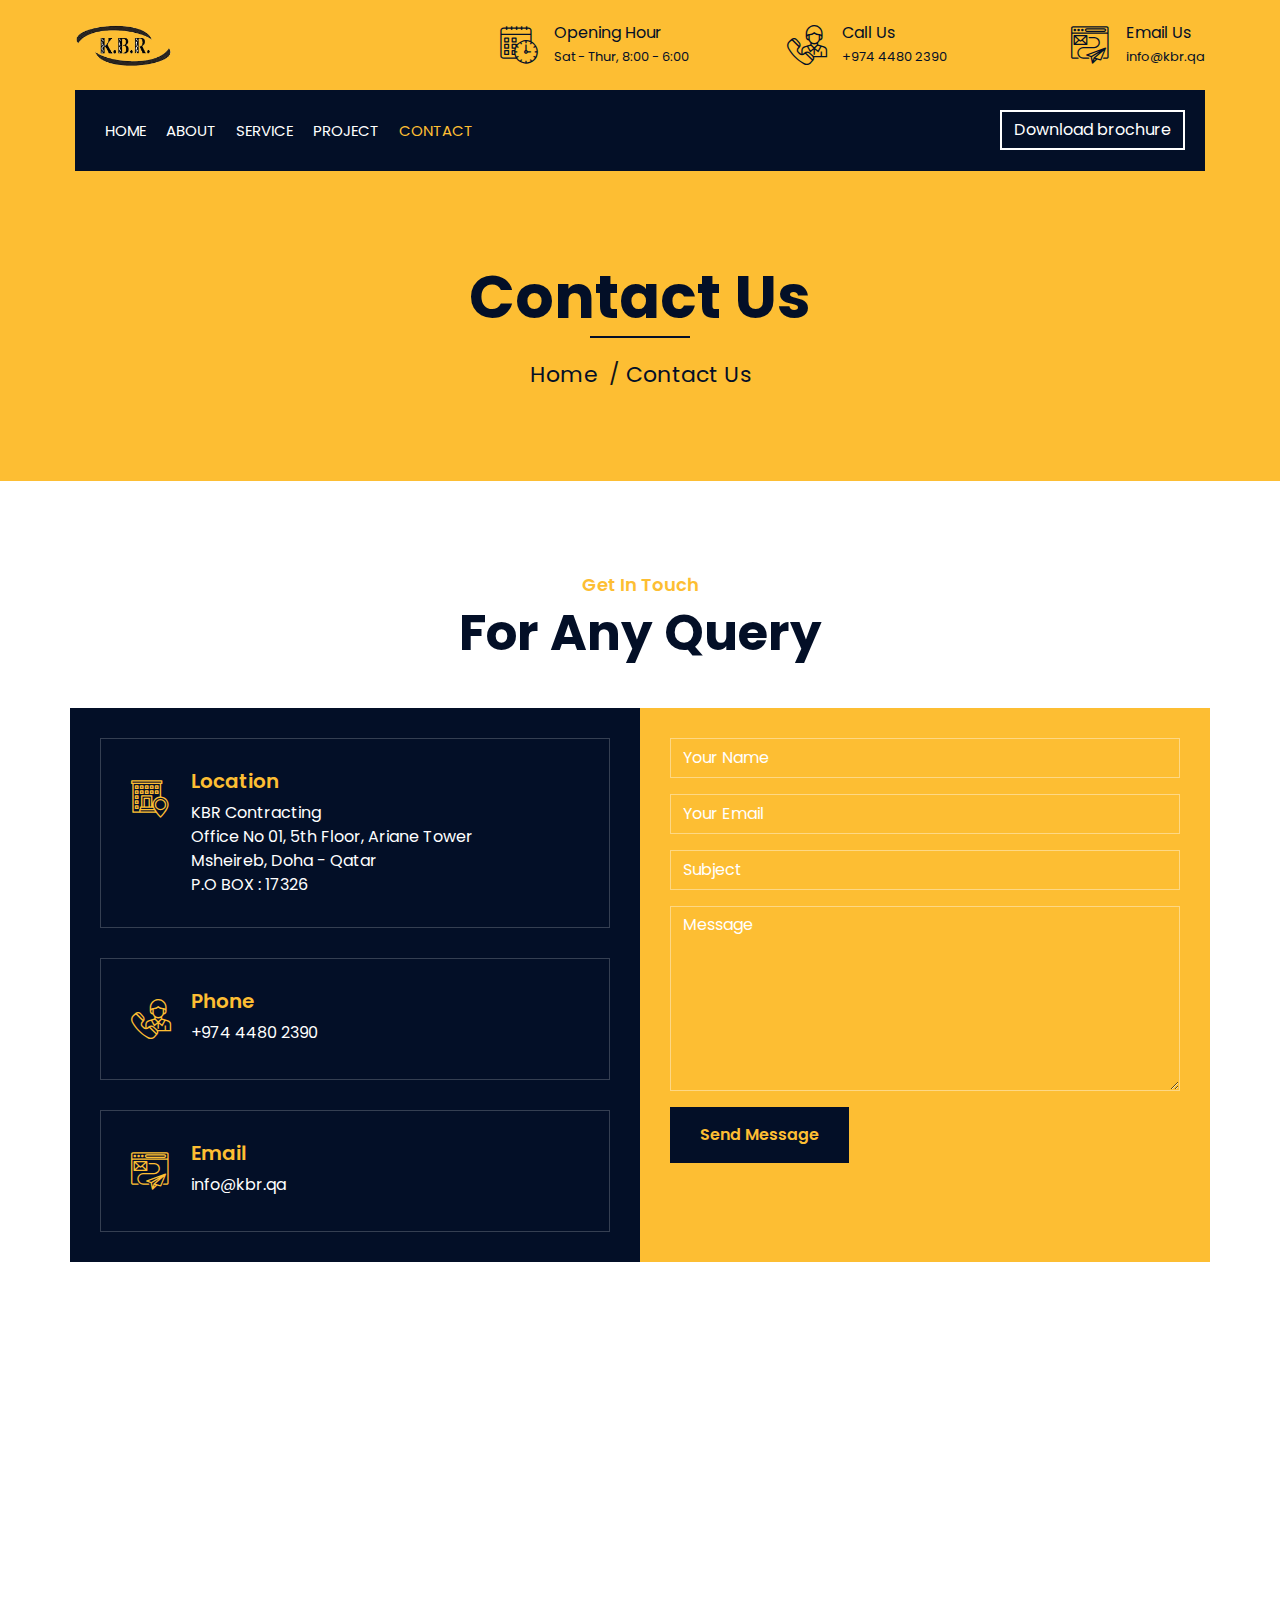
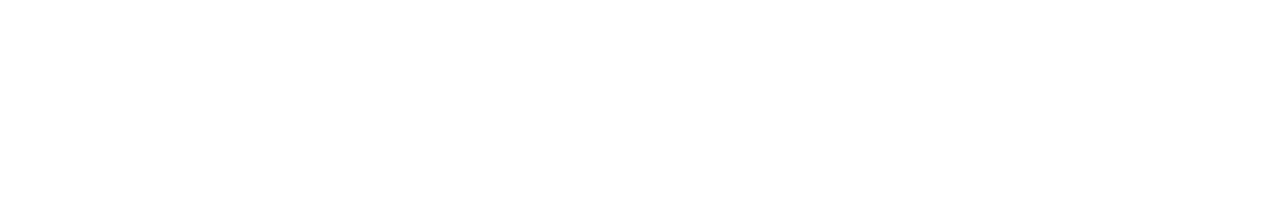
<file: contact.html>
<!DOCTYPE html>
<html lang="en">
  <head>
    <meta charset="utf-8" />
    <title>KBR Contracting</title>
    <meta content="width=device-width, initial-scale=1.0" name="viewport" />
    <meta content="KBR Construction Company" name="keywords" />
    <meta content="KBR Construction Company" name="description" />

    <!-- Favicon -->
    <link href="img/favicon.ico" rel="icon" />

    <!-- Google Font -->
    <link
      href="https://fonts.googleapis.com/css2?family=Poppins:wght@100;200;300;400;500;600;700;800;900&display=swap"
      rel="stylesheet"
    />

    <!-- CSS Libraries -->
    <link
      href="https://stackpath.bootstrapcdn.com/bootstrap/4.4.1/css/bootstrap.min.css"
      rel="stylesheet"
    />
    <link
      href="https://cdnjs.cloudflare.com/ajax/libs/font-awesome/5.10.0/css/all.min.css"
      rel="stylesheet"
    />
    <link href="lib/flaticon/font/flaticon.css" rel="stylesheet" />
    <link href="lib/animate/animate.min.css" rel="stylesheet" />
    <link href="lib/owlcarousel/assets/owl.carousel.min.css" rel="stylesheet" />
    <link href="lib/lightbox/css/lightbox.min.css" rel="stylesheet" />
    <link href="lib/slick/slick.css" rel="stylesheet" />
    <link href="lib/slick/slick-theme.css" rel="stylesheet" />

    <!-- Template Stylesheet -->
    <link href="css/style.css" rel="stylesheet" />
  </head>

  <body>
    <div class="wrapper">
      <!-- Top Bar Start -->
      <div class="top-bar">
        <div class="container-fluid">
          <div class="row align-items-center">
            <div class="col-lg-4 col-md-12">
              <div class="logo">
                <a href="index.html">
                  <img src="img/KBR llogo B.png" alt="Logo" />
                </a>
              </div>
              <!-- <div><h1>KBR</h1></div> -->
            </div>
            <div class="col-lg-8 col-md-7 d-none d-lg-block">
              <div class="row">
                <div class="col-4">
                  <div class="top-bar-item">
                    <div class="top-bar-icon">
                      <i class="flaticon-calendar"></i>
                    </div>
                    <div class="top-bar-text">
                      <h3>Opening Hour</h3>
                      <p>Sat - Thur, 8:00 - 6:00</p>
                    </div>
                  </div>
                </div>
                <div class="col-4">
                  <div class="top-bar-item">
                    <div class="top-bar-icon">
                      <i class="flaticon-call"></i>
                    </div>
                    <div class="top-bar-text">
                      <h3>Call Us</h3>
                      <p>+974 4480 2390</p>
                    </div>
                  </div>
                </div>
                <div class="col-4">
                  <div class="top-bar-item">
                    <div class="top-bar-icon">
                      <i class="flaticon-send-mail"></i>
                    </div>
                    <div class="top-bar-text">
                      <h3>Email Us</h3>
                      <p>info@kbr.qa</p>
                    </div>
                  </div>
                </div>
              </div>
            </div>
          </div>
        </div>
      </div>
      <!-- Top Bar End -->

      <!-- Nav Bar Start -->
      <div class="nav-bar">
        <div class="container-fluid">
          <nav class="navbar navbar-expand-lg bg-dark navbar-dark">
            <a href="#" class="navbar-brand">MENU</a>
            <button
              type="button"
              class="navbar-toggler"
              data-toggle="collapse"
              data-target="#navbarCollapse"
            >
              <span class="navbar-toggler-icon"></span>
            </button>

            <div
              class="collapse navbar-collapse justify-content-between"
              id="navbarCollapse"
            >
              <div class="navbar-nav mr-auto">
                <a href="index.html" class="nav-item nav-link">Home</a>
                <a href="about.html" class="nav-item nav-link">About</a>
                <a href="service.html" class="nav-item nav-link">Service</a>
                <!-- <a href="team.html" class="nav-item nav-link">Team</a> -->
                <a href="portfolio.html" class="nav-item nav-link">Project</a>
                <!-- <div class="nav-item dropdown">
                      <a href="#" class="nav-link dropdown-toggle" data-toggle="dropdown">Pages</a>
                      <div class="dropdown-menu">
                          <a href="blog.html" class="dropdown-item">Blog Page</a>
                          <a href="single.html" class="dropdown-item">Single Page</a>
                      </div>
                  </div> -->
                <a href="#" class="nav-item nav-link active">Contact</a>
              </div>
              <div class="ml-auto">
                <a class="btn" href="#">Download brochure</a>
              </div>
            </div>
          </nav>
        </div>
      </div>
      <!-- Nav Bar End -->

      <!-- Page Header Start -->
      <div class="page-header">
        <div class="container">
          <div class="row">
            <div class="col-12">
              <h2>Contact Us</h2>
            </div>
            <div class="col-12">
              <a href="">Home</a>
              <a href="">Contact Us</a>
            </div>
          </div>
        </div>
      </div>
      <!-- Page Header End -->

      <!-- Contact Start -->
      <div class="contact wow fadeInUp">
        <div class="container">
          <div class="section-header text-center">
            <p>Get In Touch</p>
            <h2>For Any Query</h2>
          </div>
          <div class="row">
            <div class="col-md-6">
              <div class="contact-info">
                <div class="contact-item">
                  <i class="flaticon-address"></i>
                  <div class="contact-text">
                    <h2>Location</h2>
                    <p>
                      KBR Contracting <br />
                      Office No 01, 5th Floor, Ariane Tower <br />
                      Msheireb, Doha - Qatar <br />
                      P.O BOX : 17326
                    </p>
                  </div>
                </div>
                <div class="contact-item">
                  <i class="flaticon-call"></i>
                  <div class="contact-text">
                    <h2>Phone</h2>
                    <p>+974 4480 2390</p>
                  </div>
                </div>
                <div class="contact-item">
                  <i class="flaticon-send-mail"></i>
                  <div class="contact-text">
                    <h2>Email</h2>
                    <p>info@kbr.qa</p>
                  </div>
                </div>
              </div>
            </div>
            <div class="col-md-6">
              <div class="contact-form">
                <div id="success"></div>
                <form
                  name="sentMessage"
                  id="contactForm"
                  novalidate="novalidate"
                >
                  <div class="control-group">
                    <input
                      type="text"
                      class="form-control"
                      id="name"
                      placeholder="Your Name"
                      required="required"
                      data-validation-required-message="Please enter your name"
                    />
                    <p class="help-block text-danger"></p>
                  </div>
                  <div class="control-group">
                    <input
                      type="email"
                      class="form-control"
                      id="email"
                      placeholder="Your Email"
                      required="required"
                      data-validation-required-message="Please enter your email"
                    />
                    <p class="help-block text-danger"></p>
                  </div>
                  <div class="control-group">
                    <input
                      type="text"
                      class="form-control"
                      id="subject"
                      placeholder="Subject"
                      required="required"
                      data-validation-required-message="Please enter a subject"
                    />
                    <p class="help-block text-danger"></p>
                  </div>
                  <div class="control-group">
                    <textarea
                      class="form-control"
                      id="message"
                      placeholder="Message"
                      required="required"
                      data-validation-required-message="Please enter your message"
                    ></textarea>
                    <p class="help-block text-danger"></p>
                  </div>
                  <div>
                    <button class="btn" type="submit" id="sendMessageButton">
                      Send Message
                    </button>
                  </div>
                </form>
              </div>
            </div>
          </div>
        </div>
      </div>
      <!-- Contact End -->

      <!-- Footer Start -->
      <div class="footer wow fadeIn" data-wow-delay="0.3s">
        <div class="container">
          <div class="row">
            <div class="col-md-6 col-lg-4">
              <div class="footer-contact">
                <h2>Office Contact</h2>
                <p>
                  <i class="fa fa-map-marker-alt"></i> Ariane Tower,
                  Msheireb-Doha
                </p>

                <p><i class="fa fa-phone-alt"></i>+974 4480 2390</p>
                <p><i class="fa fa-envelope"></i>info@kbr.qa</p>
                <div class="footer-social">
                  <a href=""><i class="fab fa-twitter"></i></a>
                  <a href=""><i class="fab fa-facebook-f"></i></a>
                  <a href=""><i class="fab fa-youtube"></i></a>
                  <a href=""><i class="fab fa-instagram"></i></a>
                  <a href=""><i class="fab fa-linkedin-in"></i></a>
                </div>
              </div>
            </div>
            <div class="col-md-6 col-lg-4">
              <div class="footer-link">
                <h2>Services Areas</h2>
                <p>Mix Use Projects</p>
                <p>Residential Compound</p>
                <p>Commercial Projects</p>
                <p>Warehouse Projects</p>
                <p>VIP Residences</p>
                <p>Large Housing</p>
              </div>
            </div>
            <div class="col-md-6 col-lg-4">
              <div class="footer-link">
                <h2>Useful Pages</h2>
                <a href="/index.html">Home</a>
                <a href="/about.html">About Us</a>
                <a href="#">Contact Us</a>
                <a href="/service.html">Our Services</a>
                <a href="/portfolio.html">Projects</a>
              </div>
            </div>
          </div>
        </div>
        <!-- <div class="container footer-menu">
                    <div class="f-menu">
                        <a href="">&copy; Sigma Technologies</a>
                        <a href="">All Right Reserved</a>
                    </div>
                </div> -->
        <div class="container copyright">
          <div class="row">
            <div class="col-md-12 d-flex justify-content-center">
              <p>&copy; Sigma Technologies, All Right Reserved.</p>
            </div>
          </div>
        </div>
      </div>
      <!-- Footer End -->

      <a href="#" class="back-to-top"><i class="fa fa-chevron-up"></i></a>
    </div>

    <!-- JavaScript Libraries -->
    <script src="https://code.jquery.com/jquery-3.4.1.min.js"></script>
    <script src="https://stackpath.bootstrapcdn.com/bootstrap/4.4.1/js/bootstrap.bundle.min.js"></script>
    <script src="lib/easing/easing.min.js"></script>
    <script src="lib/wow/wow.min.js"></script>
    <script src="lib/owlcarousel/owl.carousel.min.js"></script>
    <script src="lib/isotope/isotope.pkgd.min.js"></script>
    <script src="lib/lightbox/js/lightbox.min.js"></script>
    <script src="lib/waypoints/waypoints.min.js"></script>
    <script src="lib/counterup/counterup.min.js"></script>
    <script src="lib/slick/slick.min.js"></script>

    <!-- Contact Javascript File -->
    <script src="mail/jqBootstrapValidation.min.js"></script>
    <script src="mail/contact.js"></script>

    <!-- Template Javascript -->
    <script src="js/main.js"></script>
  </body>
</html>
</file>
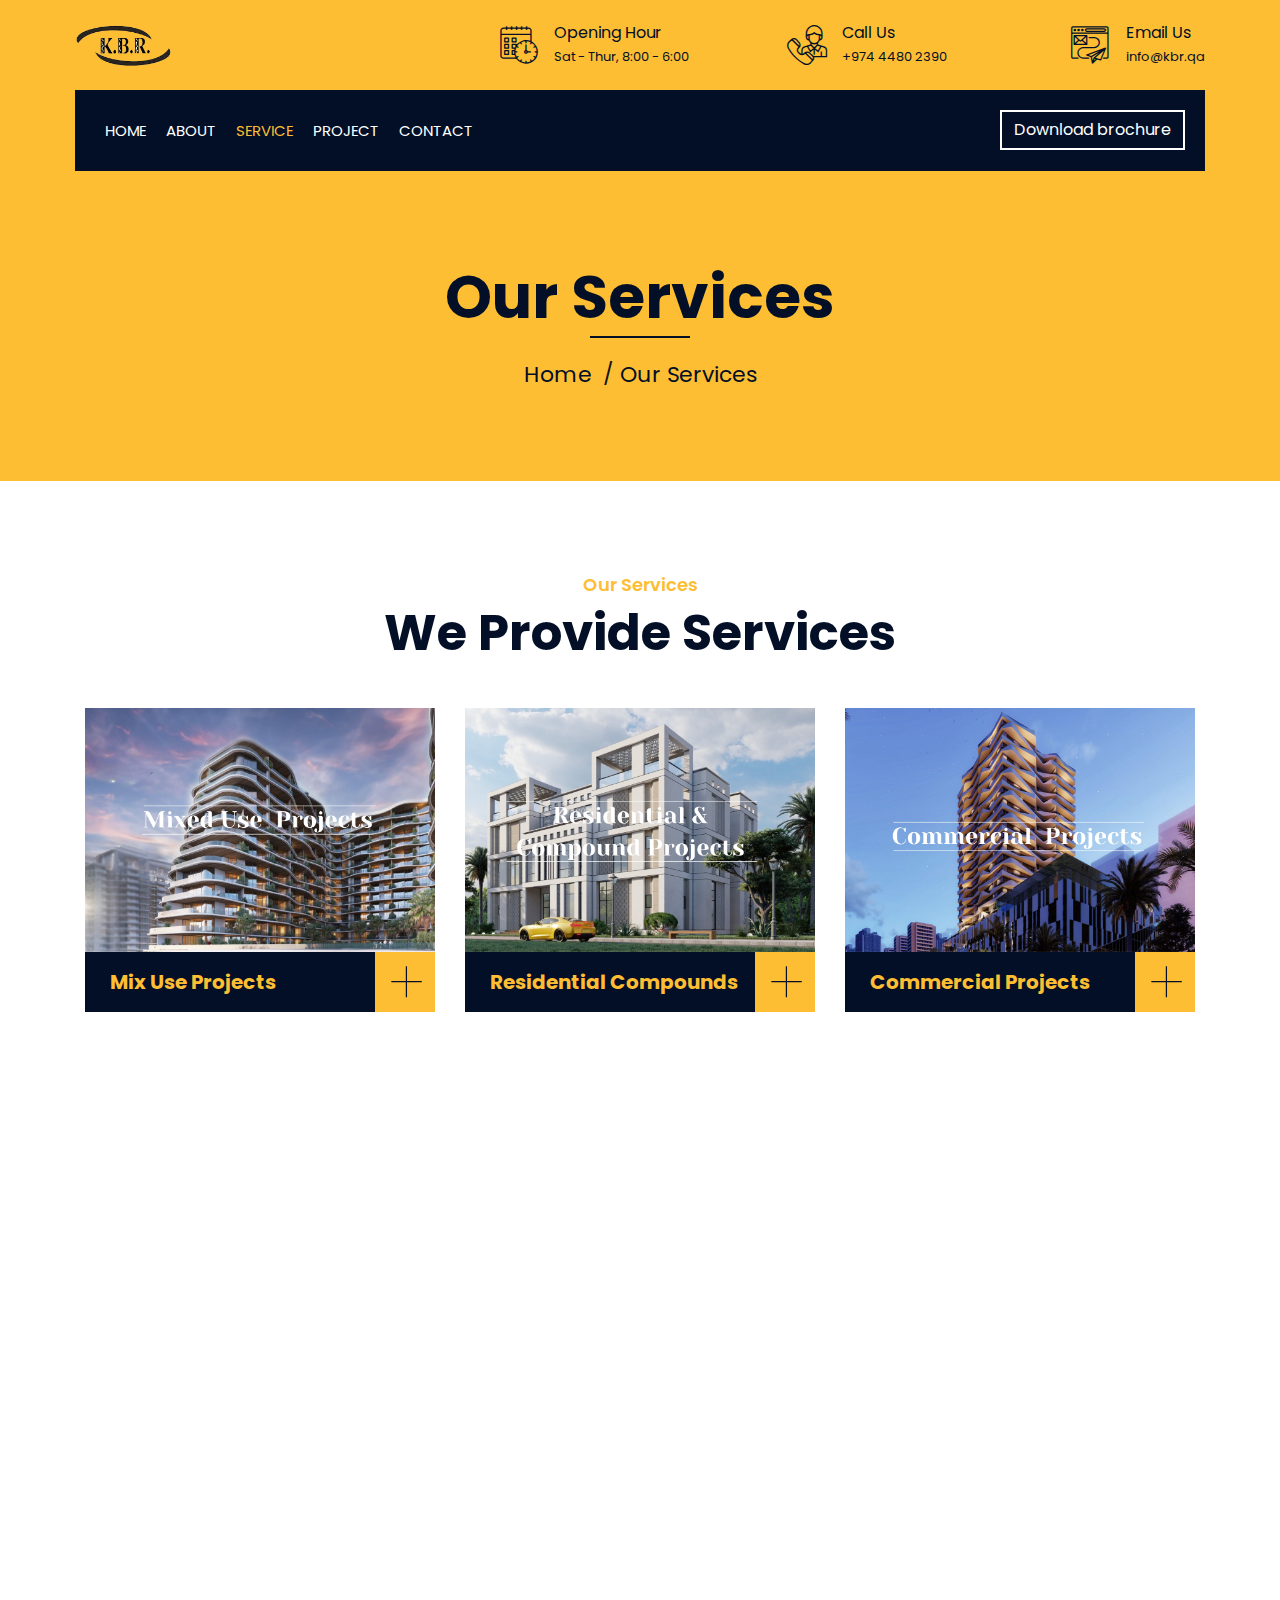
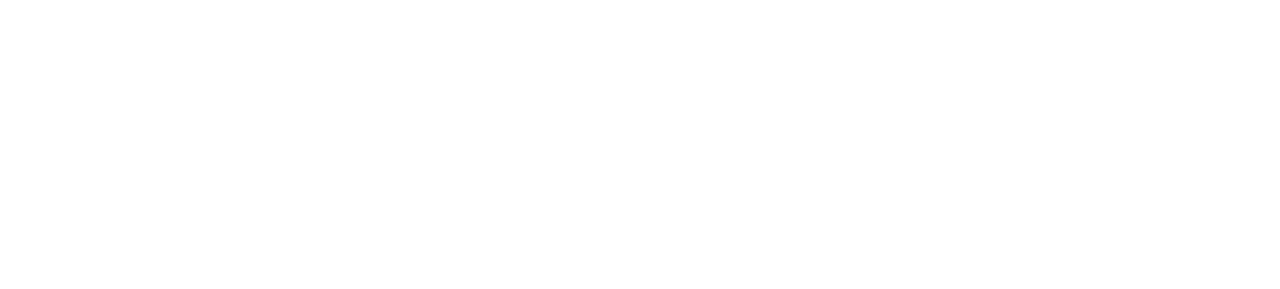
<file: service.html>
<!DOCTYPE html>
<html lang="en">
  <head>
    <meta charset="utf-8" />
    <title>KBR Contracting</title>
    <meta content="width=device-width, initial-scale=1.0" name="viewport" />
    <meta content="KBR Construction Company" name="keywords" />
    <meta content="KBR Construction Company" name="description" />
    <link rel="icon" href="img/logo.png" type="image/icon type" />

    <!-- Favicon -->
    <link href="img/favicon.ico" rel="icon" />

    <!-- Google Font -->
    <link
      href="https://fonts.googleapis.com/css2?family=Poppins:wght@100;200;300;400;500;600;700;800;900&display=swap"
      rel="stylesheet"
    />

    <!-- CSS Libraries -->
    <link
      href="https://stackpath.bootstrapcdn.com/bootstrap/4.4.1/css/bootstrap.min.css"
      rel="stylesheet"
    />
    <link
      href="https://cdnjs.cloudflare.com/ajax/libs/font-awesome/5.10.0/css/all.min.css"
      rel="stylesheet"
    />
    <link href="lib/flaticon/font/flaticon.css" rel="stylesheet" />
    <link href="lib/animate/animate.min.css" rel="stylesheet" />
    <link href="lib/owlcarousel/assets/owl.carousel.min.css" rel="stylesheet" />
    <link href="lib/lightbox/css/lightbox.min.css" rel="stylesheet" />
    <link href="lib/slick/slick.css" rel="stylesheet" />
    <link href="lib/slick/slick-theme.css" rel="stylesheet" />

    <!-- Template Stylesheet -->
    <link href="css/style.css" rel="stylesheet" />
  </head>

  <body>
    <div class="wrapper">
      <!-- Top Bar Start -->
      <div class="top-bar">
        <div class="container-fluid">
          <div class="row align-items-center">
            <div class="col-lg-4 col-md-12">
              <div class="logo">
                <a href="index.html">
                  <img src="img/KBR llogo B.png" alt="Logo" />
                </a>
              </div>
              <!-- <div><h1>KBR</h1></div> -->
            </div>
            <div class="col-lg-8 col-md-7 d-none d-lg-block">
              <div class="row">
                <div class="col-4">
                  <div class="top-bar-item">
                    <div class="top-bar-icon">
                      <i class="flaticon-calendar"></i>
                    </div>
                    <div class="top-bar-text">
                      <h3>Opening Hour</h3>
                      <p>Sat - Thur, 8:00 - 6:00</p>
                    </div>
                  </div>
                </div>
                <div class="col-4">
                  <div class="top-bar-item">
                    <div class="top-bar-icon">
                      <i class="flaticon-call"></i>
                    </div>
                    <div class="top-bar-text">
                      <h3>Call Us</h3>
                      <p>+974 4480 2390</p>
                    </div>
                  </div>
                </div>
                <div class="col-4">
                  <div class="top-bar-item">
                    <div class="top-bar-icon">
                      <i class="flaticon-send-mail"></i>
                    </div>
                    <div class="top-bar-text">
                      <h3>Email Us</h3>
                      <p>info@kbr.qa</p>
                    </div>
                  </div>
                </div>
              </div>
            </div>
          </div>
        </div>
      </div>
      <!-- Top Bar End -->

      <!-- Nav Bar Start -->
      <div class="nav-bar">
        <div class="container-fluid">
          <nav class="navbar navbar-expand-lg bg-dark navbar-dark">
            <a href="#" class="navbar-brand">MENU</a>
            <button
              type="button"
              class="navbar-toggler"
              data-toggle="collapse"
              data-target="#navbarCollapse"
            >
              <span class="navbar-toggler-icon"></span>
            </button>

            <div
              class="collapse navbar-collapse justify-content-between"
              id="navbarCollapse"
            >
              <div class="navbar-nav mr-auto">
                <a href="index.html" class="nav-item nav-link">Home</a>
                <a href="about.html" class="nav-item nav-link">About</a>
                <a href="#" class="nav-item nav-link active">Service</a>
                <!-- <a href="team.html" class="nav-item nav-link">Team</a> -->
                <a href="portfolio.html" class="nav-item nav-link">Project</a>
                <!-- <div class="nav-item dropdown">
                      <a href="#" class="nav-link dropdown-toggle" data-toggle="dropdown">Pages</a>
                      <div class="dropdown-menu">
                          <a href="blog.html" class="dropdown-item">Blog Page</a>
                          <a href="single.html" class="dropdown-item">Single Page</a>
                      </div>
                  </div> -->
                <a href="contact.html" class="nav-item nav-link">Contact</a>
              </div>
              <div class="ml-auto">
                <a class="btn" href="#">Download brochure</a>
              </div>
            </div>
          </nav>
        </div>
      </div>
      <!-- Nav Bar End -->

      <!-- Page Header Start -->
      <div class="page-header">
        <div class="container">
          <div class="row">
            <div class="col-12">
              <h2>Our Services</h2>
            </div>
            <div class="col-12">
              <a href="">Home</a>
              <a href="">Our Services</a>
            </div>
          </div>
        </div>
      </div>
      <!-- Page Header End -->

      <!-- Service Start -->
      <div class="service">
        <div class="container">
          <div class="section-header text-center">
            <p>Our Services</p>
            <h2>We Provide Services</h2>
          </div>
          <div class="row">
            <div class="col-lg-4 col-md-6 wow fadeInUp" data-wow-delay="0.1s">
              <div class="service-item">
                <div class="service-img">
                  <img src="img/services/service-01.jpg" alt="Image" />
                  <div class="service-overlay">
                    <!-- <p>
                      Lorem ipsum dolor sit amet, consectetur adipiscing elit.
                      Phasellus nec pretium mi. Curabitur facilisis ornare velit
                      non vulputate. Aliquam metus tortor, auctor id gravida
                      condimentum, viverra quis sem.
                    </p> -->
                  </div>
                </div>
                <div class="service-text">
                  <h3>Mix Use Projects</h3>
                  <a
                    class="btn"
                    href="img/services/service-01.jpg"
                    data-lightbox="service"
                    >+</a
                  >
                </div>
              </div>
            </div>
            <div class="col-lg-4 col-md-6 wow fadeInUp" data-wow-delay="0.2s">
              <div class="service-item">
                <div class="service-img">
                  <img src="img/services/service-02.jpg" alt="Image" />
                  <div class="service-overlay">
                    <!-- <p>
                      Lorem ipsum dolor sit amet, consectetur adipiscing elit.
                      Phasellus nec pretium mi. Curabitur facilisis ornare velit
                      non vulputate. Aliquam metus tortor, auctor id gravida
                      condimentum, viverra quis sem.
                    </p> -->
                  </div>
                </div>
                <div class="service-text">
                  <h3>Residential Compounds</h3>
                  <a
                    class="btn"
                    href="img/services/service-02.jpg"
                    data-lightbox="service"
                    >+</a
                  >
                </div>
              </div>
            </div>
            <div class="col-lg-4 col-md-6 wow fadeInUp" data-wow-delay="0.3s">
              <div class="service-item">
                <div class="service-img">
                  <img src="img/services/service-03.jpg" alt="Image" />
                  <div class="service-overlay">
                    <!-- <p>
                      Lorem ipsum dolor sit amet, consectetur adipiscing elit.
                      Phasellus nec pretium mi. Curabitur facilisis ornare velit
                      non vulputate. Aliquam metus tortor, auctor id gravida
                      condimentum, viverra quis sem.
                    </p> -->
                  </div>
                </div>
                <div class="service-text">
                  <h3>Commercial Projects</h3>
                  <a
                    class="btn"
                    href="img/services/service-03.jpg"
                    data-lightbox="service"
                    >+</a
                  >
                </div>
              </div>
            </div>
            <div class="col-lg-4 col-md-6 wow fadeInUp" data-wow-delay="0.4s">
              <div class="service-item">
                <div class="service-img">
                  <img src="img/services/service-04.jpg" alt="Image" />
                  <div class="service-overlay">
                    <!-- <p>
                      Lorem ipsum dolor sit amet, consectetur adipiscing elit.
                      Phasellus nec pretium mi. Curabitur facilisis ornare velit
                      non vulputate. Aliquam metus tortor, auctor id gravida
                      condimentum, viverra quis sem.
                    </p> -->
                  </div>
                </div>
                <div class="service-text">
                  <h3>Warehouse Projects</h3>
                  <a
                    class="btn"
                    href="img/services/service-04.jpg"
                    data-lightbox="service"
                    >+</a
                  >
                </div>
              </div>
            </div>
            <div class="col-lg-4 col-md-6 wow fadeInUp" data-wow-delay="0.5s">
              <div class="service-item">
                <div class="service-img">
                  <img src="img/services/service-05.jpg" alt="Image" />
                  <div class="service-overlay">
                    <!-- <p>
                      Lorem ipsum dolor sit amet, consectetur adipiscing elit.
                      Phasellus nec pretium mi. Curabitur facilisis ornare velit
                      non vulputate. Aliquam metus tortor, auctor id gravida
                      condimentum, viverra quis sem.
                    </p> -->
                  </div>
                </div>
                <div class="service-text">
                  <h3>VIP Residences</h3>
                  <a
                    class="btn"
                    href="img/services/service-05.jpg"
                    data-lightbox="service"
                    >+</a
                  >
                </div>
              </div>
            </div>
            <div class="col-lg-4 col-md-6 wow fadeInUp" data-wow-delay="0.6s">
              <div class="service-item">
                <div class="service-img">
                  <img src="img/services/service-06.jpg" alt="Image" />
                  <div class="service-overlay">
                    <!-- <p>
                      Lorem ipsum dolor sit amet, consectetur adipiscing elit.
                      Phasellus nec pretium mi. Curabitur facilisis ornare velit
                      non vulputate. Aliquam metus tortor, auctor id gravida
                      condimentum, viverra quis sem.
                    </p> -->
                  </div>
                </div>
                <div class="service-text">
                  <h3>Large Housing</h3>
                  <a
                    class="btn"
                    href="img/services/service-06.jpg"
                    data-lightbox="service"
                    >+</a
                  >
                </div>
              </div>
            </div>
          </div>
        </div>
      </div>
      <!-- Service End -->

      <!-- FAQs Start -->
      <!-- <div class="faqs">
        <div class="container">
          <div class="section-header text-center">
            <p>Frequently Asked Question</p>
            <h2>You May Ask</h2>
          </div>
          <div class="row">
            <div class="col-md-6">
              <div id="accordion-1">
                <div class="card wow fadeInLeft" data-wow-delay="0.1s">
                  <div class="card-header">
                    <a
                      class="card-link collapsed"
                      data-toggle="collapse"
                      href="#collapseOne"
                    >
                      Lorem ipsum dolor sit amet?
                    </a>
                  </div>
                  <div
                    id="collapseOne"
                    class="collapse"
                    data-parent="#accordion-1"
                  >
                    <div class="card-body">
                      Lorem ipsum dolor sit amet, consectetur adipiscing elit.
                      Phasellus nec pretium mi. Curabitur facilisis ornare velit
                      non.
                    </div>
                  </div>
                </div>
                <div class="card wow fadeInLeft" data-wow-delay="0.2s">
                  <div class="card-header">
                    <a
                      class="card-link collapsed"
                      data-toggle="collapse"
                      href="#collapseTwo"
                    >
                      Lorem ipsum dolor sit amet?
                    </a>
                  </div>
                  <div
                    id="collapseTwo"
                    class="collapse"
                    data-parent="#accordion-1"
                  >
                    <div class="card-body">
                      Lorem ipsum dolor sit amet, consectetur adipiscing elit.
                      Phasellus nec pretium mi. Curabitur facilisis ornare velit
                      non.
                    </div>
                  </div>
                </div>
                <div class="card wow fadeInLeft" data-wow-delay="0.3s">
                  <div class="card-header">
                    <a
                      class="card-link collapsed"
                      data-toggle="collapse"
                      href="#collapseThree"
                    >
                      Lorem ipsum dolor sit amet?
                    </a>
                  </div>
                  <div
                    id="collapseThree"
                    class="collapse"
                    data-parent="#accordion-1"
                  >
                    <div class="card-body">
                      Lorem ipsum dolor sit amet, consectetur adipiscing elit.
                      Phasellus nec pretium mi. Curabitur facilisis ornare velit
                      non.
                    </div>
                  </div>
                </div>
                <div class="card wow fadeInLeft" data-wow-delay="0.4s">
                  <div class="card-header">
                    <a
                      class="card-link collapsed"
                      data-toggle="collapse"
                      href="#collapseFour"
                    >
                      Lorem ipsum dolor sit amet?
                    </a>
                  </div>
                  <div
                    id="collapseFour"
                    class="collapse"
                    data-parent="#accordion-1"
                  >
                    <div class="card-body">
                      Lorem ipsum dolor sit amet, consectetur adipiscing elit.
                      Phasellus nec pretium mi. Curabitur facilisis ornare velit
                      non.
                    </div>
                  </div>
                </div>
                <div class="card wow fadeInLeft" data-wow-delay="0.5s">
                  <div class="card-header">
                    <a
                      class="card-link collapsed"
                      data-toggle="collapse"
                      href="#collapseFive"
                    >
                      Lorem ipsum dolor sit amet?
                    </a>
                  </div>
                  <div
                    id="collapseFive"
                    class="collapse"
                    data-parent="#accordion-1"
                  >
                    <div class="card-body">
                      Lorem ipsum dolor sit amet, consectetur adipiscing elit.
                      Phasellus nec pretium mi. Curabitur facilisis ornare velit
                      non.
                    </div>
                  </div>
                </div>
              </div>
            </div>
            <div class="col-md-6">
              <div id="accordion-2">
                <div class="card wow fadeInRight" data-wow-delay="0.1s">
                  <div class="card-header">
                    <a
                      class="card-link collapsed"
                      data-toggle="collapse"
                      href="#collapseSix"
                    >
                      Lorem ipsum dolor sit amet?
                    </a>
                  </div>
                  <div
                    id="collapseSix"
                    class="collapse"
                    data-parent="#accordion-2"
                  >
                    <div class="card-body">
                      Lorem ipsum dolor sit amet, consectetur adipiscing elit.
                      Phasellus nec pretium mi. Curabitur facilisis ornare velit
                      non.
                    </div>
                  </div>
                </div>
                <div class="card wow fadeInRight" data-wow-delay="0.2s">
                  <div class="card-header">
                    <a
                      class="card-link collapsed"
                      data-toggle="collapse"
                      href="#collapseSeven"
                    >
                      Lorem ipsum dolor sit amet?
                    </a>
                  </div>
                  <div
                    id="collapseSeven"
                    class="collapse"
                    data-parent="#accordion-2"
                  >
                    <div class="card-body">
                      Lorem ipsum dolor sit amet, consectetur adipiscing elit.
                      Phasellus nec pretium mi. Curabitur facilisis ornare velit
                      non.
                    </div>
                  </div>
                </div>
                <div class="card wow fadeInRight" data-wow-delay="0.3s">
                  <div class="card-header">
                    <a
                      class="card-link collapsed"
                      data-toggle="collapse"
                      href="#collapseEight"
                    >
                      Lorem ipsum dolor sit amet?
                    </a>
                  </div>
                  <div
                    id="collapseEight"
                    class="collapse"
                    data-parent="#accordion-2"
                  >
                    <div class="card-body">
                      Lorem ipsum dolor sit amet, consectetur adipiscing elit.
                      Phasellus nec pretium mi. Curabitur facilisis ornare velit
                      non.
                    </div>
                  </div>
                </div>
                <div class="card wow fadeInRight" data-wow-delay="0.4s">
                  <div class="card-header">
                    <a
                      class="card-link collapsed"
                      data-toggle="collapse"
                      href="#collapseNine"
                    >
                      Lorem ipsum dolor sit amet?
                    </a>
                  </div>
                  <div
                    id="collapseNine"
                    class="collapse"
                    data-parent="#accordion-2"
                  >
                    <div class="card-body">
                      Lorem ipsum dolor sit amet, consectetur adipiscing elit.
                      Phasellus nec pretium mi. Curabitur facilisis ornare velit
                      non.
                    </div>
                  </div>
                </div>
                <div class="card wow fadeInRight" data-wow-delay="0.5s">
                  <div class="card-header">
                    <a
                      class="card-link collapsed"
                      data-toggle="collapse"
                      href="#collapseTen"
                    >
                      Lorem ipsum dolor sit amet?
                    </a>
                  </div>
                  <div
                    id="collapseTen"
                    class="collapse"
                    data-parent="#accordion-2"
                  >
                    <div class="card-body">
                      Lorem ipsum dolor sit amet, consectetur adipiscing elit.
                      Phasellus nec pretium mi. Curabitur facilisis ornare velit
                      non.
                    </div>
                  </div>
                </div>
              </div>
            </div>
          </div>
        </div>
      </div> -->
      <!-- FAQs End -->

      <!-- Footer Start -->
      <div class="footer wow fadeIn" data-wow-delay="0.3s">
        <div class="container">
          <div class="row">
            <div class="col-md-6 col-lg-4">
              <div class="footer-contact">
                <h2>Office Contact</h2>
                <p>
                  <i class="fa fa-map-marker-alt"></i> Ariane Tower,
                  Msheireb-Doha
                </p>

                <p><i class="fa fa-phone-alt"></i>+974 4480 2390</p>
                <p><i class="fa fa-envelope"></i>info@kbr.qa</p>
                <div class="footer-social">
                  <a href=""><i class="fab fa-twitter"></i></a>
                  <a href=""><i class="fab fa-facebook-f"></i></a>
                  <a href=""><i class="fab fa-youtube"></i></a>
                  <a href=""><i class="fab fa-instagram"></i></a>
                  <a href=""><i class="fab fa-linkedin-in"></i></a>
                </div>
              </div>
            </div>
            <div class="col-md-6 col-lg-4">
              <div class="footer-link">
                <h2>Services Areas</h2>
                <p>Mix Use Projects</p>
                <p>Residential Compound</p>
                <p>Commercial Projects</p>
                <p>Warehouse Projects</p>
                <p>VIP Residences</p>
                <p>Large Housing</p>
              </div>
            </div>
            <div class="col-md-6 col-lg-4">
              <div class="footer-link">
                <h2>Useful Pages</h2>
                <a href="/index.html">Home</a>
                <a href="/about.html">About Us</a>
                <a href="/contact.html">Contact Us</a>
                <a href="#">Our Services</a>
                <a href="/portfolio.html">Projects</a>
              </div>
            </div>
          </div>
        </div>
        <!-- <div class="container footer-menu">
                    <div class="f-menu">
                        <a href="">&copy; Sigma Technologies</a>
                        <a href="">All Right Reserved</a>
                    </div>
                </div> -->
        <div class="container copyright">
          <div class="row">
            <div class="col-md-12 d-flex justify-content-center">
              <p>&copy; Sigma Technologies, All Right Reserved.</p>
            </div>
          </div>
        </div>
      </div>
      <!-- Footer End -->

      <a href="#" class="back-to-top"><i class="fa fa-chevron-up"></i></a>
    </div>

    <!-- JavaScript Libraries -->
    <script src="https://code.jquery.com/jquery-3.4.1.min.js"></script>
    <script src="https://stackpath.bootstrapcdn.com/bootstrap/4.4.1/js/bootstrap.bundle.min.js"></script>
    <script src="lib/easing/easing.min.js"></script>
    <script src="lib/wow/wow.min.js"></script>
    <script src="lib/owlcarousel/owl.carousel.min.js"></script>
    <script src="lib/isotope/isotope.pkgd.min.js"></script>
    <script src="lib/lightbox/js/lightbox.min.js"></script>
    <script src="lib/waypoints/waypoints.min.js"></script>
    <script src="lib/counterup/counterup.min.js"></script>
    <script src="lib/slick/slick.min.js"></script>

    <!-- Template Javascript -->
    <script src="js/main.js"></script>
  </body>
</html>
</file>
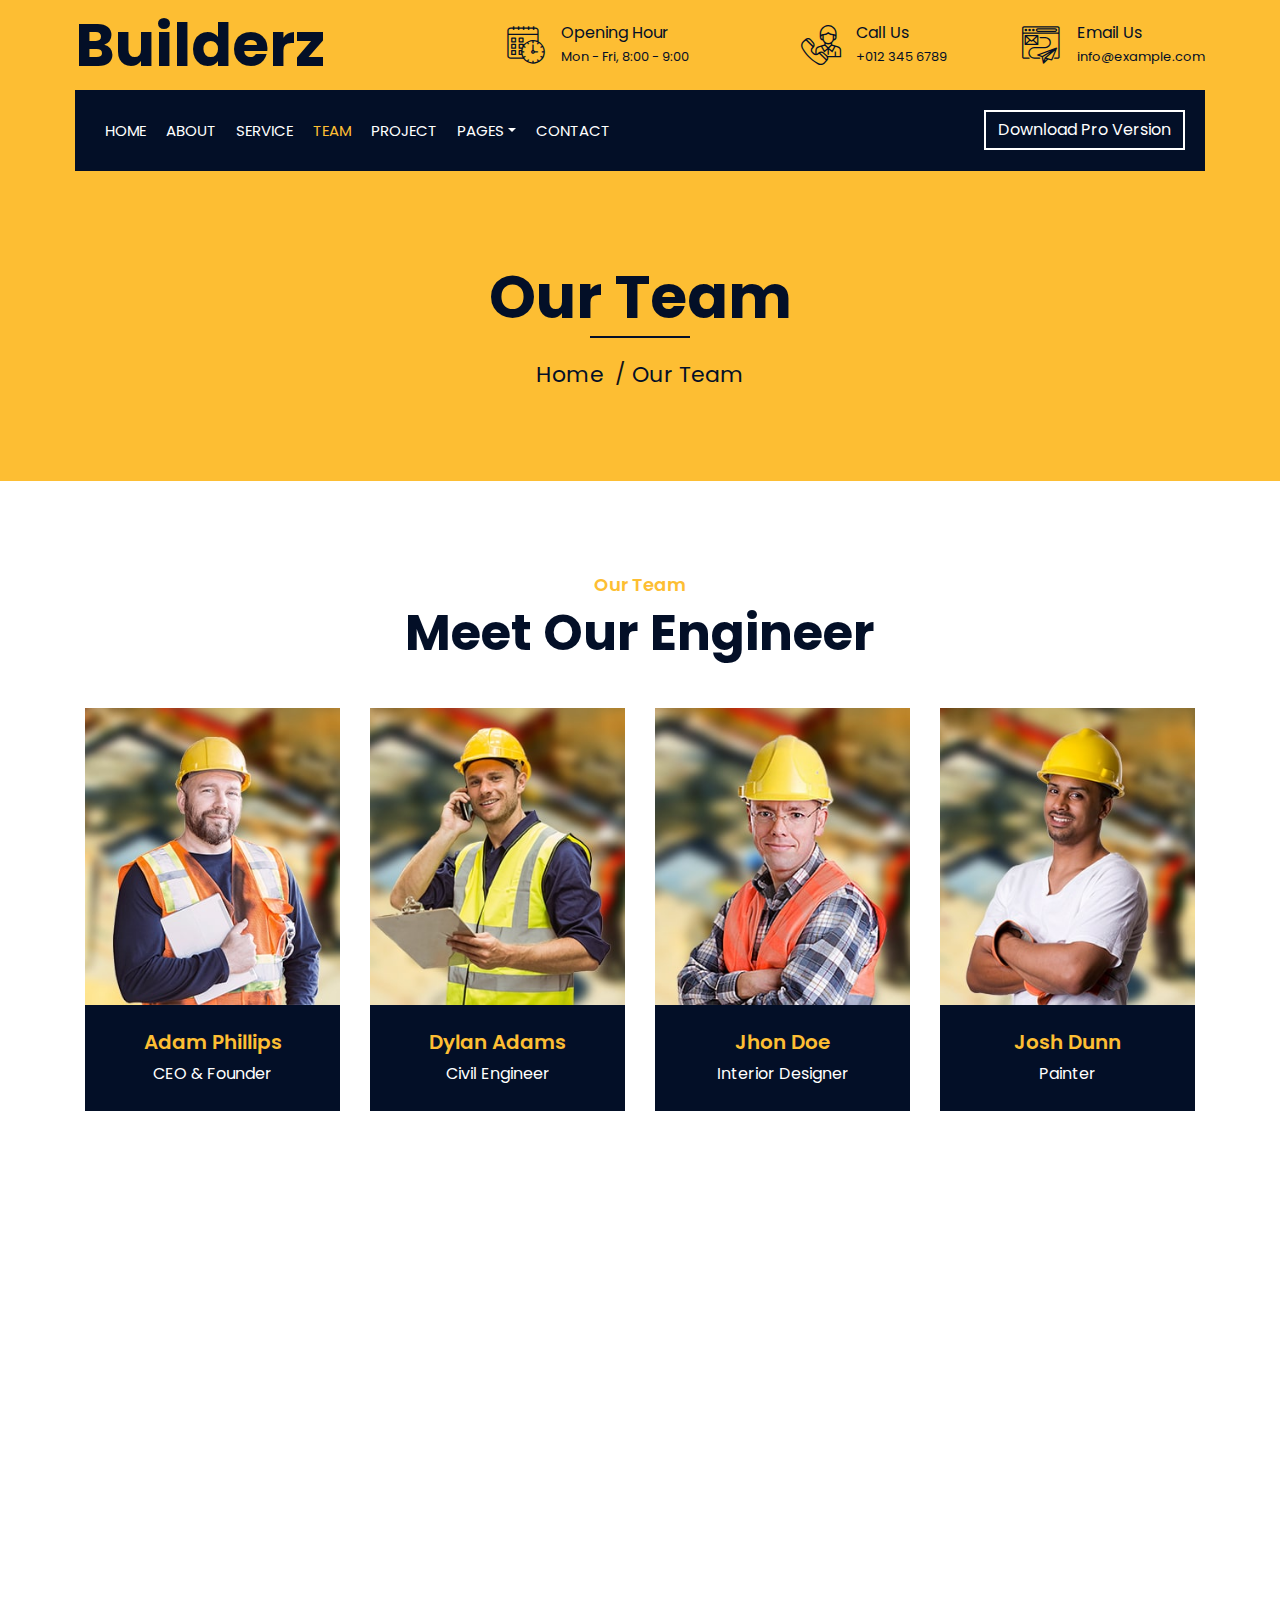
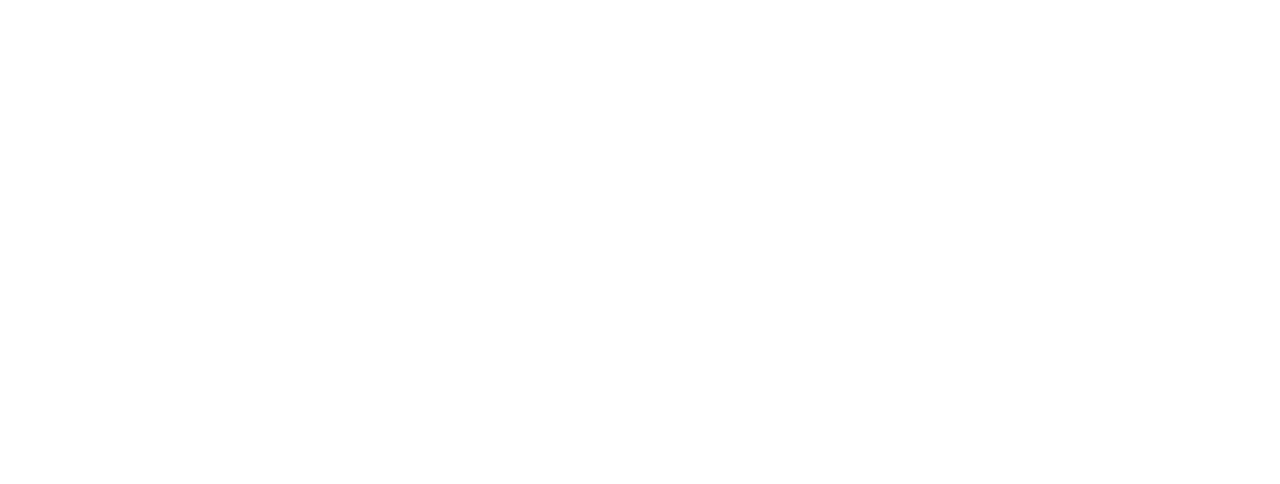
<file: team.html>
<!DOCTYPE html>
<html lang="en">
  <head>
    <meta charset="utf-8" />
    <title>KBR Contracting</title>
    <meta content="width=device-width, initial-scale=1.0" name="viewport" />
    <meta content="KBR Construction Company" name="keywords" />
    <meta content="KBR Construction Company" name="description" />

    <!-- Favicon -->
    <link href="img/favicon.ico" rel="icon" />

    <!-- Google Font -->
    <link
      href="https://fonts.googleapis.com/css2?family=Poppins:wght@100;200;300;400;500;600;700;800;900&display=swap"
      rel="stylesheet"
    />

    <!-- CSS Libraries -->
    <link
      href="https://stackpath.bootstrapcdn.com/bootstrap/4.4.1/css/bootstrap.min.css"
      rel="stylesheet"
    />
    <link
      href="https://cdnjs.cloudflare.com/ajax/libs/font-awesome/5.10.0/css/all.min.css"
      rel="stylesheet"
    />
    <link href="lib/flaticon/font/flaticon.css" rel="stylesheet" />
    <link href="lib/animate/animate.min.css" rel="stylesheet" />
    <link href="lib/owlcarousel/assets/owl.carousel.min.css" rel="stylesheet" />
    <link href="lib/lightbox/css/lightbox.min.css" rel="stylesheet" />
    <link href="lib/slick/slick.css" rel="stylesheet" />
    <link href="lib/slick/slick-theme.css" rel="stylesheet" />

    <!-- Template Stylesheet -->
    <link href="css/style.css" rel="stylesheet" />
  </head>

  <body>
    <div class="wrapper">
      <!-- Top Bar Start -->
      <div class="top-bar">
        <div class="container-fluid">
          <div class="row align-items-center">
            <div class="col-lg-4 col-md-12">
              <div class="logo">
                <a href="index.html">
                  <h1>Builderz</h1>
                  <!-- <img src="img/logo.jpg" alt="Logo"> -->
                </a>
              </div>
            </div>
            <div class="col-lg-8 col-md-7 d-none d-lg-block">
              <div class="row">
                <div class="col-4">
                  <div class="top-bar-item">
                    <div class="top-bar-icon">
                      <i class="flaticon-calendar"></i>
                    </div>
                    <div class="top-bar-text">
                      <h3>Opening Hour</h3>
                      <p>Mon - Fri, 8:00 - 9:00</p>
                    </div>
                  </div>
                </div>
                <div class="col-4">
                  <div class="top-bar-item">
                    <div class="top-bar-icon">
                      <i class="flaticon-call"></i>
                    </div>
                    <div class="top-bar-text">
                      <h3>Call Us</h3>
                      <p>+012 345 6789</p>
                    </div>
                  </div>
                </div>
                <div class="col-4">
                  <div class="top-bar-item">
                    <div class="top-bar-icon">
                      <i class="flaticon-send-mail"></i>
                    </div>
                    <div class="top-bar-text">
                      <h3>Email Us</h3>
                      <p>info@example.com</p>
                    </div>
                  </div>
                </div>
              </div>
            </div>
          </div>
        </div>
      </div>
      <!-- Top Bar End -->

      <!-- Nav Bar Start -->
      <div class="nav-bar">
        <div class="container-fluid">
          <nav class="navbar navbar-expand-lg bg-dark navbar-dark">
            <a href="#" class="navbar-brand">MENU</a>
            <button
              type="button"
              class="navbar-toggler"
              data-toggle="collapse"
              data-target="#navbarCollapse"
            >
              <span class="navbar-toggler-icon"></span>
            </button>

            <div
              class="collapse navbar-collapse justify-content-between"
              id="navbarCollapse"
            >
              <div class="navbar-nav mr-auto">
                <a href="index.html" class="nav-item nav-link">Home</a>
                <a href="about.html" class="nav-item nav-link">About</a>
                <a href="service.html" class="nav-item nav-link">Service</a>
                <a href="team.html" class="nav-item nav-link active">Team</a>
                <a href="portfolio.html" class="nav-item nav-link">Project</a>
                <div class="nav-item dropdown">
                  <a
                    href="#"
                    class="nav-link dropdown-toggle"
                    data-toggle="dropdown"
                    >Pages</a
                  >
                  <div class="dropdown-menu">
                    <a href="blog.html" class="dropdown-item">Blog Page</a>
                    <a href="single.html" class="dropdown-item">Single Page</a>
                  </div>
                </div>
                <a href="contact.html" class="nav-item nav-link">Contact</a>
              </div>
              <div class="ml-auto">
                <a
                  class="btn"
                  href="https://htmlcodex.com/construction-company-html-template"
                  >Download Pro Version</a
                >
              </div>
            </div>
          </nav>
        </div>
      </div>
      <!-- Nav Bar End -->

      <!-- Page Header Start -->
      <div class="page-header">
        <div class="container">
          <div class="row">
            <div class="col-12">
              <h2>Our Team</h2>
            </div>
            <div class="col-12">
              <a href="">Home</a>
              <a href="">Our Team</a>
            </div>
          </div>
        </div>
      </div>
      <!-- Page Header End -->

      <!-- Team Start -->
      <div class="team">
        <div class="container">
          <div class="section-header text-center">
            <p>Our Team</p>
            <h2>Meet Our Engineer</h2>
          </div>
          <div class="row">
            <div class="col-lg-3 col-md-6 wow fadeInUp" data-wow-delay="0.1s">
              <div class="team-item">
                <div class="team-img">
                  <img src="img/team-1.jpg" alt="Team Image" />
                </div>
                <div class="team-text">
                  <h2>Adam Phillips</h2>
                  <p>CEO & Founder</p>
                </div>
                <div class="team-social">
                  <a class="social-tw" href=""
                    ><i class="fab fa-twitter"></i
                  ></a>
                  <a class="social-fb" href=""
                    ><i class="fab fa-facebook-f"></i
                  ></a>
                  <a class="social-li" href=""
                    ><i class="fab fa-linkedin-in"></i
                  ></a>
                  <a class="social-in" href=""
                    ><i class="fab fa-instagram"></i
                  ></a>
                </div>
              </div>
            </div>
            <div class="col-lg-3 col-md-6 wow fadeInUp" data-wow-delay="0.2s">
              <div class="team-item">
                <div class="team-img">
                  <img src="img/team-2.jpg" alt="Team Image" />
                </div>
                <div class="team-text">
                  <h2>Dylan Adams</h2>
                  <p>Civil Engineer</p>
                </div>
                <div class="team-social">
                  <a class="social-tw" href=""
                    ><i class="fab fa-twitter"></i
                  ></a>
                  <a class="social-fb" href=""
                    ><i class="fab fa-facebook-f"></i
                  ></a>
                  <a class="social-li" href=""
                    ><i class="fab fa-linkedin-in"></i
                  ></a>
                  <a class="social-in" href=""
                    ><i class="fab fa-instagram"></i
                  ></a>
                </div>
              </div>
            </div>
            <div class="col-lg-3 col-md-6 wow fadeInUp" data-wow-delay="0.3s">
              <div class="team-item">
                <div class="team-img">
                  <img src="img/team-3.jpg" alt="Team Image" />
                </div>
                <div class="team-text">
                  <h2>Jhon Doe</h2>
                  <p>Interior Designer</p>
                </div>
                <div class="team-social">
                  <a class="social-tw" href=""
                    ><i class="fab fa-twitter"></i
                  ></a>
                  <a class="social-fb" href=""
                    ><i class="fab fa-facebook-f"></i
                  ></a>
                  <a class="social-li" href=""
                    ><i class="fab fa-linkedin-in"></i
                  ></a>
                  <a class="social-in" href=""
                    ><i class="fab fa-instagram"></i
                  ></a>
                </div>
              </div>
            </div>
            <div class="col-lg-3 col-md-6 wow fadeInUp" data-wow-delay="0.4s">
              <div class="team-item">
                <div class="team-img">
                  <img src="img/team-4.jpg" alt="Team Image" />
                </div>
                <div class="team-text">
                  <h2>Josh Dunn</h2>
                  <p>Painter</p>
                </div>
                <div class="team-social">
                  <a class="social-tw" href=""
                    ><i class="fab fa-twitter"></i
                  ></a>
                  <a class="social-fb" href=""
                    ><i class="fab fa-facebook-f"></i
                  ></a>
                  <a class="social-li" href=""
                    ><i class="fab fa-linkedin-in"></i
                  ></a>
                  <a class="social-in" href=""
                    ><i class="fab fa-instagram"></i
                  ></a>
                </div>
              </div>
            </div>
            <div class="col-lg-3 col-md-6 wow fadeInUp" data-wow-delay="0.1s">
              <div class="team-item">
                <div class="team-img">
                  <img src="img/team-1.jpg" alt="Team Image" />
                </div>
                <div class="team-text">
                  <h2>Adam Phillips</h2>
                  <p>CEO & Founder</p>
                </div>
                <div class="team-social">
                  <a class="social-tw" href=""
                    ><i class="fab fa-twitter"></i
                  ></a>
                  <a class="social-fb" href=""
                    ><i class="fab fa-facebook-f"></i
                  ></a>
                  <a class="social-li" href=""
                    ><i class="fab fa-linkedin-in"></i
                  ></a>
                  <a class="social-in" href=""
                    ><i class="fab fa-instagram"></i
                  ></a>
                </div>
              </div>
            </div>
            <div class="col-lg-3 col-md-6 wow fadeInUp" data-wow-delay="0.2s">
              <div class="team-item">
                <div class="team-img">
                  <img src="img/team-2.jpg" alt="Team Image" />
                </div>
                <div class="team-text">
                  <h2>Dylan Adams</h2>
                  <p>Civil Engineer</p>
                </div>
                <div class="team-social">
                  <a class="social-tw" href=""
                    ><i class="fab fa-twitter"></i
                  ></a>
                  <a class="social-fb" href=""
                    ><i class="fab fa-facebook-f"></i
                  ></a>
                  <a class="social-li" href=""
                    ><i class="fab fa-linkedin-in"></i
                  ></a>
                  <a class="social-in" href=""
                    ><i class="fab fa-instagram"></i
                  ></a>
                </div>
              </div>
            </div>
            <div class="col-lg-3 col-md-6 wow fadeInUp" data-wow-delay="0.3s">
              <div class="team-item">
                <div class="team-img">
                  <img src="img/team-3.jpg" alt="Team Image" />
                </div>
                <div class="team-text">
                  <h2>Jhon Doe</h2>
                  <p>Interior Designer</p>
                </div>
                <div class="team-social">
                  <a class="social-tw" href=""
                    ><i class="fab fa-twitter"></i
                  ></a>
                  <a class="social-fb" href=""
                    ><i class="fab fa-facebook-f"></i
                  ></a>
                  <a class="social-li" href=""
                    ><i class="fab fa-linkedin-in"></i
                  ></a>
                  <a class="social-in" href=""
                    ><i class="fab fa-instagram"></i
                  ></a>
                </div>
              </div>
            </div>
            <div class="col-lg-3 col-md-6 wow fadeInUp" data-wow-delay="0.4s">
              <div class="team-item">
                <div class="team-img">
                  <img src="img/team-4.jpg" alt="Team Image" />
                </div>
                <div class="team-text">
                  <h2>Josh Dunn</h2>
                  <p>Painter</p>
                </div>
                <div class="team-social">
                  <a class="social-tw" href=""
                    ><i class="fab fa-twitter"></i
                  ></a>
                  <a class="social-fb" href=""
                    ><i class="fab fa-facebook-f"></i
                  ></a>
                  <a class="social-li" href=""
                    ><i class="fab fa-linkedin-in"></i
                  ></a>
                  <a class="social-in" href=""
                    ><i class="fab fa-instagram"></i
                  ></a>
                </div>
              </div>
            </div>
          </div>
        </div>
      </div>
      <!-- Team End -->

      <!-- Footer Start -->
      <div class="footer wow fadeIn" data-wow-delay="0.3s">
        <div class="container">
          <div class="row">
            <div class="col-md-6 col-lg-3">
              <div class="footer-contact">
                <h2>Office Contact</h2>
                <p>
                  <i class="fa fa-map-marker-alt"></i>123 Street, New York, USA
                </p>
                <p><i class="fa fa-phone-alt"></i>+012 345 67890</p>
                <p><i class="fa fa-envelope"></i>info@example.com</p>
                <div class="footer-social">
                  <a href=""><i class="fab fa-twitter"></i></a>
                  <a href=""><i class="fab fa-facebook-f"></i></a>
                  <a href=""><i class="fab fa-youtube"></i></a>
                  <a href=""><i class="fab fa-instagram"></i></a>
                  <a href=""><i class="fab fa-linkedin-in"></i></a>
                </div>
              </div>
            </div>
            <div class="col-md-6 col-lg-3">
              <div class="footer-link">
                <h2>Services Areas</h2>
                <a href="">Building Construction</a>
                <a href="">House Renovation</a>
                <a href="">Architecture Design</a>
                <a href="">Interior Design</a>
                <a href="">Painting</a>
              </div>
            </div>
            <div class="col-md-6 col-lg-3">
              <div class="footer-link">
                <h2>Useful Pages</h2>
                <a href="">About Us</a>
                <a href="">Contact Us</a>
                <a href="">Our Team</a>
                <a href="">Projects</a>
                <a href="">Testimonial</a>
              </div>
            </div>
            <div class="col-md-6 col-lg-3">
              <div class="newsletter">
                <h2>Newsletter</h2>
                <p>
                  Lorem ipsum dolor sit amet elit. Phasellus nec pretium mi.
                  Curabitur facilisis ornare velit non vulpu
                </p>
                <div class="form">
                  <input class="form-control" placeholder="Email here" />
                  <button class="btn">Submit</button>
                </div>
              </div>
            </div>
          </div>
        </div>
        <div class="container footer-menu">
          <div class="f-menu">
            <a href="">Terms of use</a>
            <a href="">Privacy policy</a>
            <a href="">Cookies</a>
            <a href="">Help</a>
            <a href="">FQAs</a>
          </div>
        </div>
        <div class="container copyright">
          <div class="row">
            <div class="col-md-6">
              <p>&copy; <a href="#">Your Site Name</a>, All Right Reserved.</p>
            </div>

            <!--/*** This template is free as long as you keep the footer author’s credit link/attribution link/backlink. If you'd like to use the template without the footer author’s credit link/attribution link/backlink, you can purchase the Credit Removal License from "https://htmlcodex.com/credit-removal". Thank you for your support. ***/-->
            <div class="col-md-6">
              <p>Designed By <a href="https://htmlcodex.com">HTML Codex</a></p>
            </div>
          </div>
        </div>
      </div>
      <!-- Footer End -->

      <a href="#" class="back-to-top"><i class="fa fa-chevron-up"></i></a>
    </div>

    <!-- JavaScript Libraries -->
    <script src="https://code.jquery.com/jquery-3.4.1.min.js"></script>
    <script src="https://stackpath.bootstrapcdn.com/bootstrap/4.4.1/js/bootstrap.bundle.min.js"></script>
    <script src="lib/easing/easing.min.js"></script>
    <script src="lib/wow/wow.min.js"></script>
    <script src="lib/owlcarousel/owl.carousel.min.js"></script>
    <script src="lib/isotope/isotope.pkgd.min.js"></script>
    <script src="lib/lightbox/js/lightbox.min.js"></script>
    <script src="lib/waypoints/waypoints.min.js"></script>
    <script src="lib/counterup/counterup.min.js"></script>
    <script src="lib/slick/slick.min.js"></script>

    <!-- Template Javascript -->
    <script src="js/main.js"></script>
  </body>
</html>
</file>
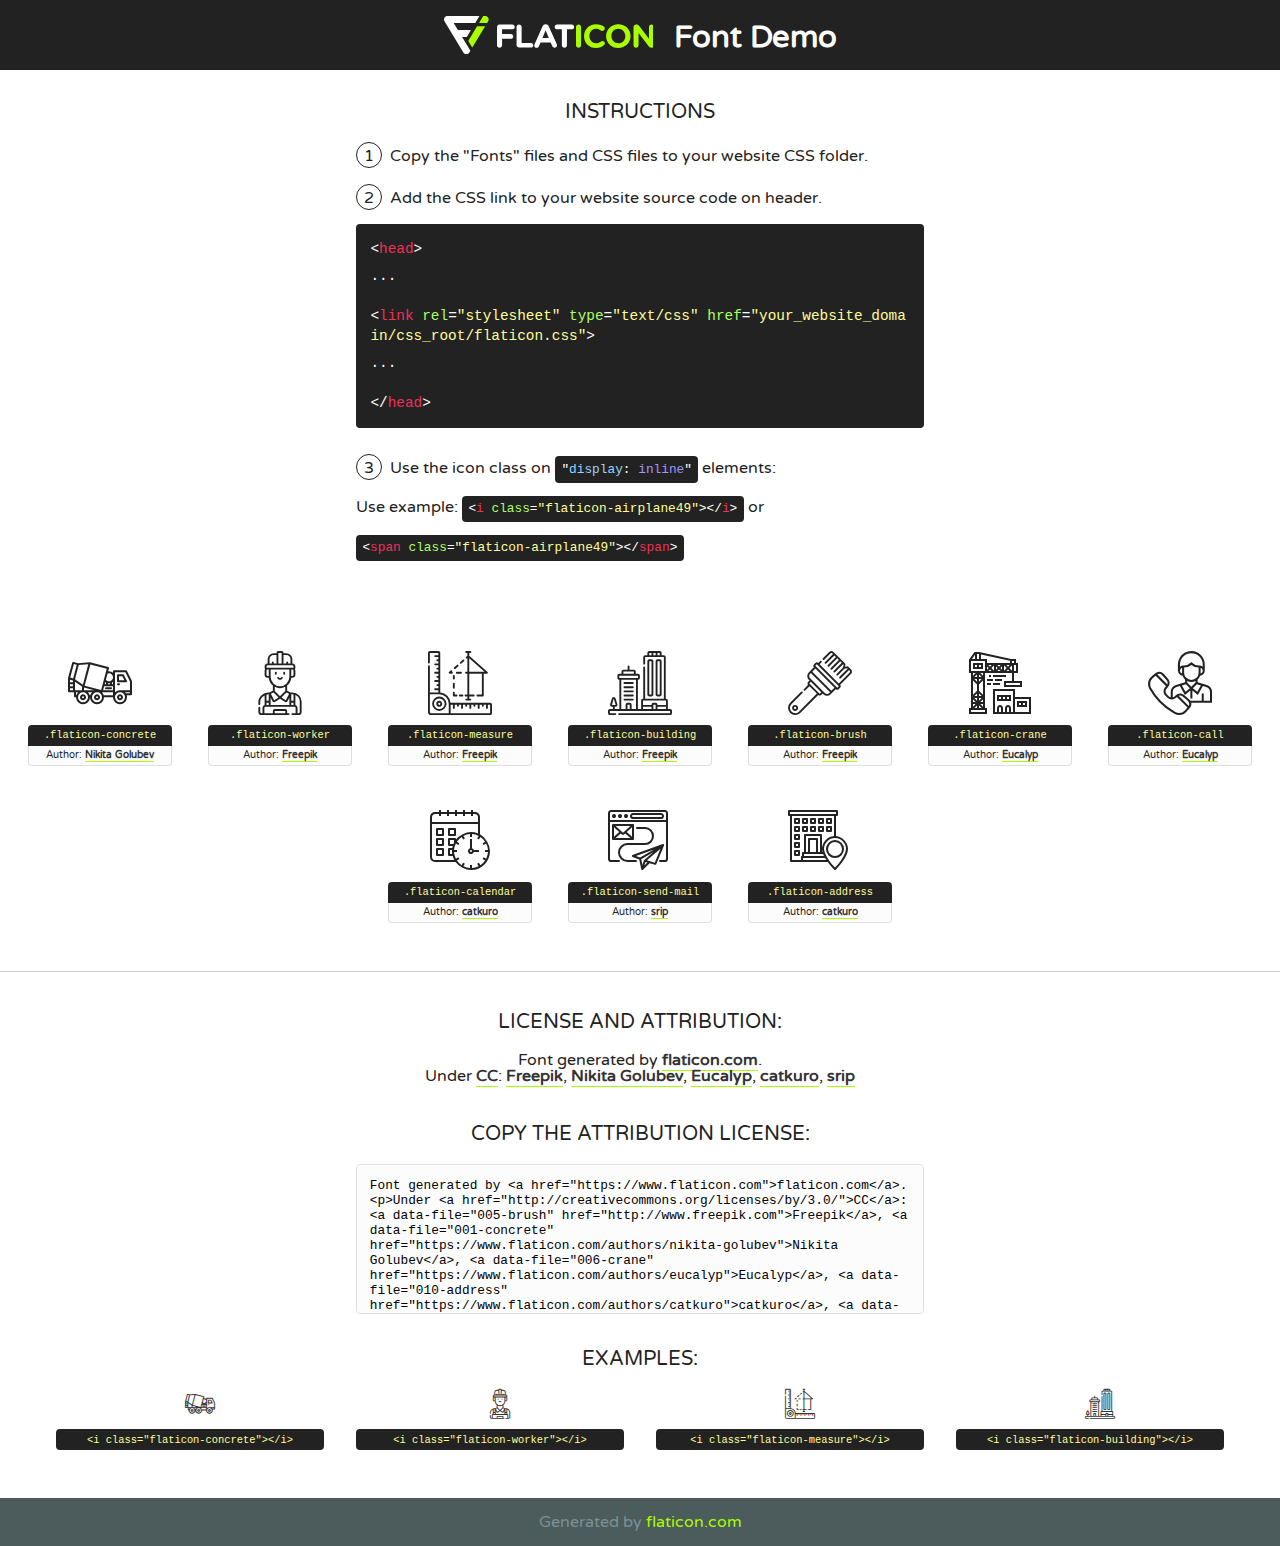
<file: lib/flaticon/font/flaticon.html>
<!DOCTYPE html>
<!--
  Flaticon icon font: Flaticon
  Creation date: 23/08/2020 07:24
-->
<html>
<!DOCTYPE html>
<html>

<head>
    <title>Flaticon WebFont</title>
    <link href="http://fonts.googleapis.com/css?family=Varela+Round" rel="stylesheet" type="text/css" />
    <link rel="stylesheet" type="text/css" href="flaticon.css">
    <meta charset="UTF-8">
    <style>
    html, body, div, span, applet, object, iframe,
    h1, h2, h3, h4, h5, h6, p, blockquote, pre,
    a, abbr, acronym, address, big, cite, code,
    del, dfn, em, img, ins, kbd, q, s, samp,
    small, strike, strong, sub, sup, tt, var,
    b, u, i, center,
    dl, dt, dd, ol, ul, li,
    fieldset, form, label, legend,
    table, caption, tbody, tfoot, thead, tr, th, td,
    article, aside, canvas, details, embed, 
    figure, figcaption, footer, header, hgroup, 
    menu, nav, output, ruby, section, summary,
    time, mark, audio, video {
        margin: 0;
        padding: 0;
        border: 0;
        font-size: 100%;
        font: inherit;
        vertical-align: baseline;
    }
    /* HTML5 display-role reset for older browsers */
    article, aside, details, figcaption, figure, 
    footer, header, hgroup, menu, nav, section {
        display: block;
    }
    body {
        line-height: 1;
    }
    ol, ul {
        list-style: none;
    }
    blockquote, q {
        quotes: none;
    }
    blockquote:before, blockquote:after,
    q:before, q:after {
        content: '';
        content: none;
    }
    table {
        border-collapse: collapse;
        border-spacing: 0;
    }
    body {
        font-family: 'Varela Round', Helvetica, Arial, sans-serif;
        font-size: 16px;
        color: #222;
    }
    a {
        color: #333;
        border-bottom: 1px solid #a9fd00;
        font-weight: bold;
        text-decoration: none;
    }
    * {
        -moz-box-sizing: border-box;
        -webkit-box-sizing: border-box;
        box-sizing: border-box;
        margin: 0;
        padding: 0;
    }
    [class^="flaticon-"]:before, [class*=" flaticon-"]:before, [class^="flaticon-"]:after, [class*=" flaticon-"]:after {
        font-family: Flaticon;
        font-size: 30px;
        font-style: normal;
        margin-left: 20px;
        color: #333;
    }
    .wrapper {
        max-width: 600px;
        margin: auto;
        padding: 0 1em;
    }
    .title {
        font-size: 1.25em;
        text-align: center;
        margin-bottom: 1em;
        text-transform: uppercase;
    }
    header {
        text-align: center;
        background-color: #222;
        color: #fff;
        padding: 1em;
    }
    header .logo {
        width: 210px;
        height: 38px;
        display: inline-block;
        vertical-align: middle;
        margin-right: 1em;
        border: none;
    }
    header strong {
        font-size: 1.95em;
        font-weight: bold;
        vertical-align: middle;
        margin-top: 5px;
        display: inline-block;
    }
    .demo {
        margin: 2em auto;
        line-height: 1.25em;
    }
    .demo ul li {
        margin-bottom: 1em;
    }
    .demo ul li .num {
        color: #222;
        border-radius: 20px;
        display: inline-block;
        width: 26px;
        padding: 3px;
        height: 26px;
        text-align: center;
        margin-right: 0.5em;
        border: 1px solid #222;
    }
    .demo ul li code {
        background-color: #222;
        border-radius: 4px;
        padding: 0.25em 0.5em;
        display: inline-block;
        color: #fff;
        font-family: Consolas,Monaco,Lucida Console,Liberation Mono,DejaVu Sans Mono,Bitstream Vera Sans Mono,Courier New, monospace;
        font-weight: lighter;
        margin-top: 1em;
        font-size: 0.8em;
        word-break: break-all;
    }
    .demo ul li code.big {
        padding: 1em;
        font-size: 0.9em;
    }
    .demo ul li code .red {
        color: #EF3159;
    }
    .demo ul li code .green {
        color: #ACFF65;
    }
    .demo ul li code .yellow {
        color: #FFFF99;
    }
    .demo ul li code .blue {
        color: #99D3FF;
    }
    .demo ul li code .purple {
        color: #A295FF;
    }
    .demo ul li code .dots {
        margin-top: 0.5em;
        display: block;
    }
    #glyphs {
        border-bottom: 1px solid #ccc;
        padding: 2em 0;
        text-align: center;
    }
    .glyph {
        display: inline-block;
        width: 9em;
        margin: 1em;
        text-align: center;
        vertical-align: top;
        background: #FFF;
    }
    .glyph .glyph-icon {
        padding: 10px;
        display: block;
        font-family:"Flaticon";
        font-size: 64px;
        line-height: 1;
    }
    .glyph .glyph-icon:before {
        font-size: 64px;
        color: #222;
        margin-left: 0;
    }
    .class-name {
        font-size: 0.65em;
        background-color: #222;
        color: #fff;
        border-radius: 4px 4px 0 0;
        padding: 0.5em;
        color: #FFFF99;
        font-family: Consolas,Monaco,Lucida Console,Liberation Mono,DejaVu Sans Mono,Bitstream Vera Sans Mono,Courier New, monospace;
    }
    .author-name {
        font-size: 0.6em;
        background-color: #fcfcfd;
        border: 1px solid #DEDEE4;
        border-top: 0;
        border-radius: 0 0 4px 4px;
        padding: 0.5em;
    }
    .class-name:last-child {
        font-size: 10px;
        color:#888;
    }
    .class-name:last-child a {
        font-size: 10px;
        color:#555;
    }
    .class-name:last-child a:hover {
        color:#a9fd00;
    }
    .glyph > input {
        display: block;
        width: 100px;
        margin: 5px auto;
        text-align: center;
        font-size: 12px;
        cursor: text;
    }
    .glyph > input.icon-input {
        font-family:"Flaticon";
        font-size: 16px;
        margin-bottom: 10px;
    }
    .attribution .title {
        margin-top: 2em;
    }
    .attribution textarea {
        background-color: #fcfcfd;
        padding: 1em;
        border: none;
        box-shadow: none;
        border: 1px solid #DEDEE4;
        border-radius: 4px;
        resize: none;
        width: 100%;
        height: 150px;
        font-size: 0.8em;
        font-family: Consolas,Monaco,Lucida Console,Liberation Mono,DejaVu Sans Mono,Bitstream Vera Sans Mono,Courier New, monospace;
        -webkit-appearance: none;
    }
    .iconsuse {
        margin: 2em auto;
        text-align: center;
        max-width: 1200px;
    }
    .iconsuse:after {
        content: '';
        display: table;
        clear: both;
    }
    .iconsuse .image {
        float: left;
        width: 25%;
        padding: 0 1em;
    }
    .iconsuse .image p {
        margin-bottom: 1em;
    }
    .iconsuse .image span {
        display: block;
        font-size: 0.65em;
        background-color: #222;
        color: #fff;
        border-radius: 4px;
        padding: 0.5em;
        color: #FFFF99;
        margin-top: 1em;
        font-family: Consolas,Monaco,Lucida Console,Liberation Mono,DejaVu Sans Mono,Bitstream Vera Sans Mono,Courier New, monospace;
    }
    #footer {
        text-align: center;
        background-color: #4C5B5C;
        color: #7c9192;
        padding: 1em;
    }
    #footer a {
        border: none;
        color: #a9fd00;
        font-weight: normal;
    }
    @media (max-width: 960px) {
        .iconsuse .image {
            width: 50%;
        }
    }
    @media (max-width: 560px) {
        .iconsuse .image {
            width: 100%;
        }
    }
    </style>
</head>

<body class="characters-off">

    <header>
        <a href="https://www.flaticon.com" target="_blank" class="logo">
            <svg version="1.1" xmlns="http://www.w3.org/2000/svg" xmlns:xlink="http://www.w3.org/1999/xlink" xmlns:a="http://ns.adobe.com/AdobeSVGViewerExtensions/3.0/" viewBox="0 0 560.875 102.036" enable-background="new 0 0 560.875 102.036" xml:space="preserve">
                <defs>
                </defs>
                <g>
                    <g class="letters">
                        <path fill="#ffffff" d="M141.596,29.675c0-3.777,2.985-6.767,6.764-6.767h34.438c3.426,0,6.15,2.728,6.15,6.15
                        c0,3.43-2.724,6.149-6.15,6.149h-27.674v13.091h23.719c3.429,0,6.151,2.724,6.151,6.15c0,3.43-2.723,6.149-6.151,6.149h-23.719
                        v17.574c0,3.773-2.986,6.761-6.764,6.761c-3.779,0-6.764-2.989-6.764-6.761V29.675z"></path>
                        <path fill="#ffffff" d="M193.844,29.149c0-3.781,2.985-6.767,6.764-6.767c3.776,0,6.763,2.985,6.763,6.767v42.957h25.039
                        c3.426,0,6.149,2.726,6.149,6.153c0,3.425-2.723,6.15-6.149,6.15h-31.802c-3.779,0-6.764-2.986-6.764-6.768V29.149z"></path>
                        <path fill="#ffffff" d="M241.891,75.71l21.438-48.407c1.492-3.341,4.215-5.357,7.906-5.357h0.792
                        c3.686,0,6.323,2.017,7.815,5.357l21.439,48.407c0.436,0.967,0.701,1.845,0.701,2.723c0,3.602-2.809,6.501-6.414,6.501
                        c-3.161,0-5.269-1.845-6.499-4.655l-4.132-9.661h-27.059l-4.301,10.102c-1.144,2.631-3.426,4.214-6.237,4.214
                        c-3.517,0-6.24-2.81-6.24-6.325C241.1,77.64,241.451,76.677,241.891,75.71z M279.932,58.666l-8.521-20.297l-8.526,20.297H279.932
                        z"></path>
                        <path fill="#ffffff" d="M314.864,35.387H301.86c-3.429,0-6.239-2.813-6.239-6.238c0-3.429,2.811-6.24,6.239-6.24h39.533
                        c3.426,0,6.237,2.811,6.237,6.24c0,3.425-2.811,6.238-6.237,6.238h-13.001v42.785c0,3.773-2.99,6.761-6.764,6.761
                        c-3.779,0-6.764-2.989-6.764-6.761V35.387z"></path>
                        <path fill="#A9FD00" d="M352.615,29.149c0-3.781,2.985-6.767,6.767-6.767c3.774,0,6.761,2.985,6.761,6.767v49.024
                        c0,3.773-2.987,6.761-6.761,6.761c-3.781,0-6.767-2.989-6.767-6.761V29.149z"></path>
                        <path fill="#A9FD00" d="M374.132,53.836v-0.179c0-17.481,13.178-31.801,32.065-31.801c9.22,0,15.459,2.458,20.557,6.238
                        c1.402,1.054,2.637,2.985,2.637,5.357c0,3.692-2.985,6.59-6.681,6.59c-1.845,0-3.071-0.702-4.044-1.319
                        c-3.776-2.813-7.729-4.393-12.562-4.393c-10.364,0-17.831,8.611-17.831,19.154v0.173c0,10.542,7.291,19.329,17.831,19.329
                        c5.715,0,9.492-1.756,13.359-4.834c1.049-0.874,2.458-1.491,4.039-1.491c3.429,0,6.325,2.813,6.325,6.236
                        c0,2.106-1.056,3.78-2.282,4.834c-5.539,4.834-12.036,7.733-21.878,7.733C387.572,85.464,374.132,71.493,374.132,53.836z"></path>
                        <path fill="#A9FD00" d="M433.009,53.836v-0.179c0-17.481,13.79-31.801,32.766-31.801c18.981,0,32.592,14.143,32.592,31.628v0.173
                        c0,17.483-13.785,31.807-32.769,31.807C446.625,85.464,433.009,71.32,433.009,53.836z M484.224,53.836v-0.179
                        c0-10.539-7.725-19.326-18.626-19.326c-10.893,0-18.449,8.611-18.449,19.154v0.173c0,10.542,7.73,19.329,18.626,19.329
                        C476.676,72.986,484.224,64.378,484.224,53.836z"></path>
                        <path fill="#A9FD00" d="M506.233,29.321c0-3.774,2.99-6.763,6.767-6.763h1.401c3.252,0,5.183,1.583,7.029,3.953l26.093,34.265
                        V29.059c0-3.692,2.99-6.677,6.681-6.677c3.683,0,6.671,2.985,6.671,6.677v48.934c0,3.78-2.987,6.765-6.764,6.765h-0.436
                        c-3.257,0-5.188-1.581-7.034-3.953l-27.056-35.492v32.944c0,3.687-2.985,6.676-6.678,6.676c-3.683,0-6.673-2.989-6.673-6.676
                        V29.321z"></path>
                    </g>
                    <g class="insignia">
                        <path fill="#ffffff" d="M48.372,56.137h12.517l11.156-18.537H37.186L25.688,18.539h57.825L94.668,0H9.271
                        C5.925,0,2.842,1.801,1.198,4.716c-1.644,2.907-1.593,6.482,0.134,9.343l50.38,83.501c1.678,2.781,4.689,4.476,7.938,4.476
                        c3.246,0,6.257-1.695,7.935-4.476l2.898-4.804L48.372,56.137z"></path>
                        <g class="i">
                            <path fill="#A9FD00" d="M93.575,18.539h0.031v0.004l21.652,0.004l2.705-4.488c1.727-2.861,1.778-6.436,0.133-9.343
                            C116.454,1.801,113.371,0,110.026,0h-5.294L93.575,18.539z"></path>
                            <polygon fill="#A9FD00" points="88.291,27.356 64.725,66.486 75.519,84.404 109.942,27.356"></polygon>
                        </g>
                    </g>
                </g>
            </svg>
        </a>
        <strong>Font Demo</strong>
    </header>


    <section class="demo wrapper">

        <p class="title">Instructions</p>

        <ul>
            <li>
                <span class="num">1</span>Copy the "Fonts" files and CSS files to your website CSS folder.
            </li>
            <li>
                <span class="num">2</span>Add the CSS link to your website source code on header.
                <code class="big">
                    &lt;<span class="red">head</span>&gt;
                    <br/><span class="dots">...</span>
                    <br/>&lt;<span class="red">link</span> <span class="green">rel</span>=<span class="yellow">"stylesheet"</span> <span class="green">type</span>=<span class="yellow">"text/css"</span> <span class="green">href</span>=<span class="yellow">"your_website_domain/css_root/flaticon.css"</span>&gt;
                    <br/><span class="dots">...</span>
                    <br/>&lt;/<span class="red">head</span>&gt;
                </code>
            </li>

            <li>
                <p>
                    <span class="num">3</span>Use the icon class on <code>"<span class="blue">display</span>:<span class="purple"> inline</span>"</code> elements:
                    <br />
                    Use example: <code>&lt;<span class="red">i</span> <span class="green">class</span>=<span class="yellow">&quot;flaticon-airplane49&quot;</span>&gt;&lt;/<span class="red">i</span>&gt;</code> or <code>&lt;<span class="red">span</span> <span class="green">class</span>=<span class="yellow">&quot;flaticon-airplane49&quot;</span>&gt;&lt;/<span class="red">span</span>&gt;</code>
            </li>
        </ul>

    </section>




   <section id="glyphs">          
    
      
        <div class="glyph"><div class="glyph-icon flaticon-concrete"></div>
            <div class="class-name">.flaticon-concrete</div>
            <div class="author-name">Author: <a data-file="001-concrete" href="https://www.flaticon.com/authors/nikita-golubev">Nikita Golubev</a> </div> 
        </div>        
        
        <div class="glyph"><div class="glyph-icon flaticon-worker"></div>
            <div class="class-name">.flaticon-worker</div>
            <div class="author-name">Author: <a data-file="002-worker" href="http://www.freepik.com">Freepik</a> </div> 
        </div>        
        
        <div class="glyph"><div class="glyph-icon flaticon-measure"></div>
            <div class="class-name">.flaticon-measure</div>
            <div class="author-name">Author: <a data-file="003-measure" href="http://www.freepik.com">Freepik</a> </div> 
        </div>        
        
        <div class="glyph"><div class="glyph-icon flaticon-building"></div>
            <div class="class-name">.flaticon-building</div>
            <div class="author-name">Author: <a data-file="004-building" href="http://www.freepik.com">Freepik</a> </div> 
        </div>        
        
        <div class="glyph"><div class="glyph-icon flaticon-brush"></div>
            <div class="class-name">.flaticon-brush</div>
            <div class="author-name">Author: <a data-file="005-brush" href="http://www.freepik.com">Freepik</a> </div> 
        </div>        
        
        <div class="glyph"><div class="glyph-icon flaticon-crane"></div>
            <div class="class-name">.flaticon-crane</div>
            <div class="author-name">Author: <a data-file="006-crane" href="https://www.flaticon.com/authors/eucalyp">Eucalyp</a> </div> 
        </div>        
        
        <div class="glyph"><div class="glyph-icon flaticon-call"></div>
            <div class="class-name">.flaticon-call</div>
            <div class="author-name">Author: <a data-file="007-call" href="https://www.flaticon.com/authors/eucalyp">Eucalyp</a> </div> 
        </div>        
        
        <div class="glyph"><div class="glyph-icon flaticon-calendar"></div>
            <div class="class-name">.flaticon-calendar</div>
            <div class="author-name">Author: <a data-file="008-calendar" href="https://www.flaticon.com/authors/catkuro">catkuro</a> </div> 
        </div>        
        
        <div class="glyph"><div class="glyph-icon flaticon-send-mail"></div>
            <div class="class-name">.flaticon-send-mail</div>
            <div class="author-name">Author: <a data-file="009-send-mail" href="https://www.flaticon.com/authors/srip">srip</a> </div> 
        </div>        
        
        <div class="glyph"><div class="glyph-icon flaticon-address"></div>
            <div class="class-name">.flaticon-address</div>
            <div class="author-name">Author: <a data-file="010-address" href="https://www.flaticon.com/authors/catkuro">catkuro</a> </div> 
        </div>        
        

    </section>



    <section class="attribution wrapper"   style="text-align:center;">

      <div class="title">License and attribution:</div><div class="attrDiv">Font generated by <a href="https://www.flaticon.com">flaticon.com</a>. <div><p>Under <a href="http://creativecommons.org/licenses/by/3.0/">CC</a>: <a data-file="005-brush" href="http://www.freepik.com">Freepik</a>, <a data-file="001-concrete" href="https://www.flaticon.com/authors/nikita-golubev">Nikita Golubev</a>, <a data-file="006-crane" href="https://www.flaticon.com/authors/eucalyp">Eucalyp</a>, <a data-file="010-address" href="https://www.flaticon.com/authors/catkuro">catkuro</a>, <a data-file="009-send-mail" href="https://www.flaticon.com/authors/srip">srip</a></p>  </div>
      </div>
      <div class="title">Copy the Attribution License:</div>

    <textarea onclick="this.focus();this.select();">Font generated by &lt;a href=&quot;https://www.flaticon.com&quot;&gt;flaticon.com&lt;/a&gt;. <p>Under <a href="http://creativecommons.org/licenses/by/3.0/">CC</a>: <a data-file="005-brush" href="http://www.freepik.com">Freepik</a>, <a data-file="001-concrete" href="https://www.flaticon.com/authors/nikita-golubev">Nikita Golubev</a>, <a data-file="006-crane" href="https://www.flaticon.com/authors/eucalyp">Eucalyp</a>, <a data-file="010-address" href="https://www.flaticon.com/authors/catkuro">catkuro</a>, <a data-file="009-send-mail" href="https://www.flaticon.com/authors/srip">srip</a></p>  
     </textarea>

    </section>

    <section class="iconsuse">

          <div class="title">Examples:</div>            
             
            <div class="image">
                <p>
                    <i class="glyph-icon flaticon-concrete"></i> 
                    <span>&lt;i class=&quot;flaticon-concrete&quot;&gt;&lt;/i&gt;</span>
                </p>
            </div>
            
            <div class="image">
                <p>
                    <i class="glyph-icon flaticon-worker"></i> 
                    <span>&lt;i class=&quot;flaticon-worker&quot;&gt;&lt;/i&gt;</span>
                </p>
            </div>
            
            <div class="image">
                <p>
                    <i class="glyph-icon flaticon-measure"></i> 
                    <span>&lt;i class=&quot;flaticon-measure&quot;&gt;&lt;/i&gt;</span>
                </p>
            </div>
            
            <div class="image">
                <p>
                    <i class="glyph-icon flaticon-building"></i> 
                    <span>&lt;i class=&quot;flaticon-building&quot;&gt;&lt;/i&gt;</span>
                </p>
            </div>
                       
        </div>
                            
    </section>

<div id="footer">
    <div>Generated by <a href="https://www.flaticon.com">flaticon.com</a>
    </div>
</div>



</body>
</html>
</file>
<file: lib/flaticon/font/flaticon.css>
/*
  	Flaticon icon font: Flaticon
  	Creation date: 23/08/2020 07:24
  	*/

@font-face {
  font-family: "Flaticon";
  src: url("./Flaticon.eot");
  src: url("./Flaticon.eot?#iefix") format("embedded-opentype"),
       url("./Flaticon.woff2") format("woff2"),
       url("./Flaticon.woff") format("woff"),
       url("./Flaticon.ttf") format("truetype"),
       url("./Flaticon.svg#Flaticon") format("svg");
  font-weight: normal;
  font-style: normal;
}

@media screen and (-webkit-min-device-pixel-ratio:0) {
  @font-face {
    font-family: "Flaticon";
    src: url("./Flaticon.svg#Flaticon") format("svg");
  }
}

[class^="flaticon-"]:before, [class*=" flaticon-"]:before,
[class^="flaticon-"]:after, [class*=" flaticon-"]:after {   
  font-family: Flaticon;
        font-size: 20px;
font-style: normal;
margin-left: 20px;
}

.flaticon-concrete:before { content: "\f100"; }
.flaticon-worker:before { content: "\f101"; }
.flaticon-measure:before { content: "\f102"; }
.flaticon-building:before { content: "\f103"; }
.flaticon-brush:before { content: "\f104"; }
.flaticon-crane:before { content: "\f105"; }
.flaticon-call:before { content: "\f106"; }
.flaticon-calendar:before { content: "\f107"; }
.flaticon-send-mail:before { content: "\f108"; }
.flaticon-address:before { content: "\f109"; }
</file>
<file: css/style.css>
/*******************************/
/********* General CSS *********/
/*******************************/
html, body {
    width: 100%;
    margin: 0;
    padding: 0;
    overflow-x: hidden;
}

body {
    color: #666666;
    background: #dddddd;
    font-family: 'Poppins', sans-serif;
    font-weight: 400;
}

h1,
h2, 
h3, 
h4,
h5, 
h6 {
    color: #030f27;
}

a {
    color: #666666;
    transition: .3s;
}

a:hover,
a:active,
a:focus {
    color: #fdbe33;
    outline: none;
    text-decoration: none;
}

.btn:focus {
    box-shadow: none;
}

.wrapper {
    position: relative;
    width: 100%;
    margin: 0 auto;
    background: #ffffff;
}

.back-to-top {
    position: fixed;
    display: none;
    background: #fdbe33;
    color: #121518;
    width: 44px;
    height: 44px;
    text-align: center;
    line-height: 1;
    font-size: 22px;
    right: 15px;
    bottom: 15px;
    transition: background 0.5s;
    z-index: 9;
}

.back-to-top:hover {
    color: #fdbe33;
    background: #121518;
}

.back-to-top i {
    padding-top: 10px;
}

.btn {
    transition: .3s;
}


/**********************************/
/********** Top Bar CSS ***********/
/**********************************/
.top-bar {
    position: relative;
    height: 90px;
    background: #fdbe33;
}

.top-bar .logo {
    padding: 15px 0;
    text-align: left;
    overflow: hidden;
}

.top-bar .logo h1 {
    margin: 0;
    color: #030f27;
    font-size: 60px;
    line-height: 60px;
    font-weight: 700;
}

.top-bar .logo img {
    max-width: 100%;
    max-height: 60px;
}

.top-bar .top-bar-item {
    display: flex;
    align-items: center;
    justify-content: flex-end;
}

.top-bar .top-bar-icon {
    width: 40px;
    display: flex;
    align-items: center;
    justify-content: center;
}

.top-bar .top-bar-icon [class^="flaticon-"]::before {
    margin: 0;
    color: #030f27;
    font-size: 40px;
}

.top-bar .top-bar-text {
    padding-left: 15px;
}

.top-bar .top-bar-text h3 {
    margin: 0 0 5px 0;
    color: #030f27;
    font-size: 16px;
    font-weight: 400;
}

.top-bar .top-bar-text p {
    margin: 0;
    color: #030f27;
    font-size: 13px;
    font-weight: 400;
}

@media (min-width: 992px) {
    .top-bar {
        padding: 0 60px;
    }
}

@media (max-width: 991.98px) {
    .top-bar .logo {
        text-align: center;
    }
}


/**********************************/
/*********** Nav Bar CSS **********/
/**********************************/
.nav-bar {
    position: relative;
    background: #fdbe33;
    transition: .3s;
}

.nav-bar .container-fluid {
    padding: 0;
}

.nav-bar.nav-sticky {
    position: fixed;
    top: 0;
    width: 100%;
    /* max-width: 1366px; */
    box-shadow: 0 2px 5px rgba(0, 0, 0, .3);
    z-index: 999;
}

.nav-bar .navbar {
    height: 100%;
    background: #030f27 !important;
}

.navbar-dark .navbar-nav .nav-link,
.navbar-dark .navbar-nav .nav-link:focus,
.navbar-dark .navbar-nav .nav-link:hover,
.navbar-dark .navbar-nav .nav-link.active {
    padding: 10px 10px 8px 10px;
    color: #ffffff;
}

.navbar-dark .navbar-nav .nav-link:hover,
.navbar-dark .navbar-nav .nav-link.active {
    color: #fdbe33;
    transition: none;
}

.nav-bar .dropdown-menu {
    margin-top: 0;
    border: 0;
    border-radius: 0;
    background: #f8f9fa;
}

.nav-bar .btn {
    color: #ffffff;
    border: 2px solid #ffffff;
    border-radius: 0;
}

.nav-bar .btn:hover {
    color: #030f27;
    background: #fdbe33;
    border-color: #fdbe33;
}

@media (min-width: 992px) {
    .nav-bar {
        padding: 0 75px;
    }
    
    .nav-bar.nav-sticky {
        padding: 0;
    }
    
    .nav-bar .navbar {
        padding: 20px;
    }
    
    .nav-bar .navbar-brand {
        display: none;
    }
    
    .nav-bar a.nav-link {
        padding: 8px 15px;
        font-size: 15px;
        text-transform: uppercase;
    }
}

@media (max-width: 991.98px) {
    .nav-bar .navbar {
        padding: 15px;
    }
    
    .nav-bar a.nav-link {
        padding: 5px;
    }
    
    .nav-bar .dropdown-menu {
        box-shadow: none;
    }
    
    .nav-bar .btn {
        display: none;
    }
}


/*******************************/
/******** Carousel CSS *********/
/*******************************/
.carousel {
    position: relative;
    width: 100%;
    height: calc(100vh - 170px);
    min-height: 400px;
    margin: 0 auto;
    text-align: center;
    overflow: hidden;
}

.carousel .carousel-inner,
.carousel .carousel-item {
    position: relative;
    width: 100%;
    height: 100%;
}

.carousel .carousel-item img {
    width: 100%;
    height: 100%;
    object-fit: cover;
}

.carousel .carousel-item::after {
    position: absolute;
    content: "";
    width: 100%;
    height: 100%;
    top: 0;
    left: 0;
    background: rgba(0, 0, 0, .3);
    z-index: 1;
}

.carousel .carousel-caption {
    position: absolute;
    top: 0;
    bottom: 0;
    display: flex;
    align-items: center;
    justify-content: center;
    flex-direction: column;
    height: calc(100vh - 170px);
    min-height: 400px;
}

.carousel .carousel-caption p {
    color: #ffffff;
    font-size: 30px;
    margin-bottom: 15px;
    letter-spacing: 1px;
}

.carousel .carousel-caption h1 {
    color: #ffffff;
    font-size: 60px;
    font-weight: 700;
    margin-bottom: 35px;
}

.carousel .carousel-caption .btn {
    padding: 15px 35px;
    font-size: 18px;
    font-weight: 500;
    letter-spacing: 1px;
    text-transform: uppercase;
    color: #ffffff;
    background: transparent;
    border: 2px solid #ffffff;
    border-radius: 0;
    transition: .3s;
}

.carousel .carousel-caption .btn:hover {
    color: #030f27;
    background: #fdbe33;
    border-color: #fdbe33;
}

@media (max-width: 767.98px) {
    .carousel .carousel-caption h1 {
        font-size: 40px;
        font-weight: 700;
    }
    
    .carousel .carousel-caption p {
        font-size: 20px;
    }
    
    .carousel .carousel-caption .btn {
        padding: 12px 30px;
        font-size: 18px;
        font-weight: 500;
        letter-spacing: 0;
    }
}

@media (max-width: 575.98px) {
    .carousel .carousel-caption h1 {
        font-size: 30px;
        font-weight: 500;
    }
    
    .carousel .carousel-caption p {
        font-size: 16px;
    }
    
    .carousel .carousel-caption .btn {
        padding: 10px 25px;
        font-size: 16px;
        font-weight: 400;
        letter-spacing: 0;
    }
}

.carousel .animated {
    -webkit-animation-duration: 1.5s;
    animation-duration: 1.5s;
}


/*******************************/
/******* Page Header CSS *******/
/*******************************/
.page-header {
    position: relative;
    margin-bottom: 45px;
    padding: 90px 0;
    text-align: center;
    background: #fdbe33;
}

.page-header h2 {
    position: relative;
    color: #030f27;
    font-size: 60px;
    font-weight: 700;
    margin-bottom: 20px;
    padding-bottom: 5px;
}

.page-header h2::after {
    position: absolute;
    content: "";
    width: 100px;
    height: 2px;
    left: calc(50% - 50px);
    bottom: 0;
    background: #030f27;
}

.page-header a {
    position: relative;
    padding: 0 12px;
    font-size: 22px;
    color: #030f27;
}

.page-header a:hover {
    color: #ffffff;
}

.page-header a::after {
    position: absolute;
    content: "/";
    width: 8px;
    height: 8px;
    top: -2px;
    right: -7px;
    text-align: center;
    color: #121518;
}

.page-header a:last-child::after {
    display: none;
}

@media (max-width: 991.98px) {
    .page-header {
        padding: 60px 0;
    }
    
    .page-header h2 {
        font-size: 45px;
    }
    
    .page-header a {
        font-size: 20px;
    }
}

@media (max-width: 767.98px) {
    .page-header {
        padding: 45px 0;
    }
    
    .page-header h2 {
        font-size: 35px;
    }
    
    .page-header a {
        font-size: 18px;
    }
}


/*******************************/
/******* Section Header ********/
/*******************************/
.section-header {
    position: relative;
    width: 100%;
    margin-bottom: 45px;
}

.section-header p {
    color: #fdbe33;
    font-size: 18px;
    font-weight: 600;
    margin-bottom: 5px;
}

.section-header h2 {
    margin: 0;
    position: relative;
    font-size: 50px;
    font-weight: 700;
}

@media (max-width: 767.98px) {
    .section-header h2 {
        font-size: 30px;
    }
}


/*******************************/
/********* Feature CSS *********/
/*******************************/
.feature {
    position: relative;
    margin-bottom: 45px;
}

.feature .col-md-12 {
    background: #030f27;
}
    
.feature .col-md-12:nth-child(2n) {
    color: #030f27;
    background: #fdbe33;
}

.feature .feature-item {
    min-height: 250px;
    padding: 30px;
    display: flex;
    align-items: center;
    justify-content: flex-start;
}

.feature .feature-icon {
    position: relative;
    width: 60px;
    display: flex;
    align-items: center;
    justify-content: center;
}

.feature .feature-icon::before {
    position: absolute;
    content: "";
    width: 80px;
    height: 80px;
    top: -20px;
    left: -10px;
    border: 2px dotted #ffffff;
    border-radius: 60px;
    z-index: 1;
}

.feature .feature-icon::after {
    position: absolute;
    content: "";
    width: 79px;
    height: 79px;
    top: -18px;
    left: -9px;
    background: #030f27;
    border-radius: 60px;
    z-index: 2;
}

.feature .col-md-12:nth-child(2n) .feature-icon::after {
    background: #fdbe33;
}

.feature .feature-icon [class^="flaticon-"]::before {
    position: relative;
    margin: 0;
    color: #fdbe33;
    font-size: 60px;
    line-height: 60px;
    z-index: 3;
}

.feature .feature-text {
    padding-left: 30px;
}

.feature .feature-text h3 {
    margin: 0 0 10px 0;
    color: #fdbe33;
    font-size: 25px;
    font-weight: 600;
}

.feature .feature-text p {
    margin: 0;
    color: #fdbe33;
    font-size: 18px;
    font-weight: 400;
}

.feature .col-md-12:nth-child(2n) [class^="flaticon-"]::before,
.feature .col-md-12:nth-child(2n) h3,
.feature .col-md-12:nth-child(2n) p {
    color: #030f27;
}


/*******************************/
/********** About CSS **********/
/*******************************/
.about {
    position: relative;
    width: 100%;
    padding: 45px 0;
}

.about .section-header {
    margin-bottom: 30px;
}

.about .about-img {
    position: relative;
    height: 100%;
}

.about .about-img img {
    width: 100%;
    height: 100%;
    object-fit: cover;
}

.about .about-text p {
    font-size: 16px;
}

.about .about-text a.btn {
    position: relative;
    margin-top: 15px;
    padding: 15px 35px;
    font-size: 16px;
    font-weight: 500;
    letter-spacing: 1px;
    color: #030f27;
    border-radius: 0;
    background: #fdbe33;
    transition: .3s;
}

.about .about-text a.btn:hover {
    color: #fdbe33;
    background: #030f27;
}

@media (max-width: 767.98px) {
    .about .about-img {
        margin-bottom: 30px;
        height: auto;
    }
}


/*******************************/
/********** Fact CSS ***********/
/*******************************/
.fact {
    position: relative;
    width: 100%;
    padding: 45px 0;
}

.fact .col-6 {
    display: flex;
    align-items: flex-start;
}

.fact .fact-icon {
    position: relative;
    margin: 7px 15px 0 15px;
    width: 60px;
    display: flex;
    align-items: center;
    justify-content: center;
}

.fact .fact-icon [class^="flaticon-"]::before {
    margin: 0;
    font-size: 60px;
    line-height: 60px;
    background-image: linear-gradient(#ffffff, #fdbe33);
    -webkit-background-clip: text;
    -webkit-text-fill-color: transparent;
}

.fact .fact-right .fact-icon [class^="flaticon-"]::before {
    background-image: linear-gradient(#ffffff, #030f27);
}

.fact .fact-left,
.fact .fact-right {
    padding-top: 60px;
    padding-bottom: 60px;
}

.fact .fact-text h2 {
    font-size: 35px;
    font-weight: 700;
}

.fact .fact-text p {
    margin: 0;
    font-size: 16px;
    font-weight: 600;
    text-transform: uppercase;
}

.fact .fact-left {
    color: #fdbe33;
    background: #030f27;
}

.fact .fact-right {
    color: #030f27;
    background: #fdbe33;
}

.fact .fact-left h2 {
    color: #fdbe33;
}


/*******************************/
/********* Service CSS *********/
/*******************************/
.service {
    position: relative;
    width: 100%;
    padding: 45px 0 15px 0;
}

.service .service-item {
    position: relative;
    width: 100%;
    text-align: center;
    margin-bottom: 30px;
}

.service .service-img {
    position: relative;
    overflow: hidden;
}

.service .service-img img {
    width: 100%;
}

.service .service-overlay {
    position: absolute;
    width: 100%;
    height: 100%;
    top: 0;
    left: 0;
    padding: 30px;
    display: flex;
    align-items: center;
    justify-content: center;
    background: rgba(3, 15, 39, .7);
    transition: .5s;
    opacity: 0;
}

.service .service-item:hover .service-overlay {
    opacity: 1;
}

.service .service-overlay p {
    margin: 0;
    color: #ffffff;
}

.service .service-text {
    display: flex;
    align-items: center;
    height: 60px;
    background: #030f27;
    overflow: hidden;
    white-space: nowrap;
    text-overflow: ellipsis;
}

.service .service-text h3 {
    margin: 0;
    padding: 0 15px 0 25px;
    width: calc(100% - 60px);
    font-size: 20px;
    font-weight: 700;
    color: #fdbe33;
    text-align: left;
    overflow: hidden;
    white-space: nowrap;
    text-overflow: ellipsis;
}

.service .service-item a.btn {
    width: 60px;
    height: 60px;
    padding: 3px 0 0 3px;
    display: flex;
    align-items: center;
    justify-content: center;
    font-size: 60px;
    line-height: 60px;
    font-weight: 100;
    color: #030f27;
    background: #fdbe33;
    border-radius: 0;
    transition: .3s;
}

.service .service-item:hover a.btn {
    color: #ffffff;
}


/*******************************/
/********** Video CSS **********/
/*******************************/
.video {
    position: relative;
    margin: 45px 0;
    height: 100%;
    min-height: 500px;
    background: linear-gradient(rgba(3, 15, 39, .9), rgba(3, 15, 39, .9)), url(../img/carousel-1.jpg);
    background-attachment: fixed;
    background-position: center;
    background-repeat: no-repeat;
    background-size: cover;
}

.video .btn-play {
    position: absolute;
    z-index: 1;
    top: 50%;
    left: 50%;
    transform: translateX(-50%) translateY(-50%);
    box-sizing: content-box;
    display: block;
    width: 32px;
    height: 44px;
    border-radius: 50%;
    border: none;
    outline: none;
    padding: 18px 20px 18px 28px;
}

.video .btn-play:before {
    content: "";
    position: absolute;
    z-index: 0;
    left: 50%;
    top: 50%;
    transform: translateX(-50%) translateY(-50%);
    display: block;
    width: 100px;
    height: 100px;
    background: #fdbe33;
    border-radius: 50%;
    animation: pulse-border 1500ms ease-out infinite;
}

.video .btn-play:after {
    content: "";
    position: absolute;
    z-index: 1;
    left: 50%;
    top: 50%;
    transform: translateX(-50%) translateY(-50%);
    display: block;
    width: 100px;
    height: 100px;
    background: #fdbe33;
    border-radius: 50%;
    transition: all 200ms;
}

.video .btn-play:hover:after {
    background-color: darken(#fdbe33, 10%);
}

.video .btn-play img {
    position: relative;
    z-index: 3;
    max-width: 100%;
    width: auto;
    height: auto;
}

.video .btn-play span {
    display: block;
    position: relative;
    z-index: 3;
    width: 0;
    height: 0;
    border-left: 32px solid #030f27;
    border-top: 22px solid transparent;
    border-bottom: 22px solid transparent;
}

@keyframes pulse-border {
  0% {
    transform: translateX(-50%) translateY(-50%) translateZ(0) scale(1);
    opacity: 1;
  }
  100% {
    transform: translateX(-50%) translateY(-50%) translateZ(0) scale(1.5);
    opacity: 0;
  }
}

#videoModal .modal-dialog {
    position: relative;
    max-width: 800px;
    margin: 60px auto 0 auto;
}

#videoModal .modal-body {
    position: relative;
    padding: 0px;
}

#videoModal .close {
    position: absolute;
    width: 30px;
    height: 30px;
    right: 0px;
    top: -30px;
    z-index: 999;
    font-size: 30px;
    font-weight: normal;
    color: #ffffff;
    background: #000000;
    opacity: 1;
}


/*******************************/
/*********** Team CSS **********/
/*******************************/
.team {
    position: relative;
    width: 100%;
    padding: 45px 0 15px 0;
}

.team .team-item {
    position: relative;
    margin-bottom: 30px;
    overflow: hidden;
}

.team .team-img {
    position: relative;
}

.team .team-img img {
    width: 100%;
}

.team .team-text {
    position: relative;
    padding: 25px 15px;
    text-align: center;
    background: #030f27;
    transition: .5s;
}

.team .team-text h2 {
    font-size: 20px;
    font-weight: 600;
    color: #fdbe33;
    transition: .5s;
}

.team .team-text p {
    margin: 0;
    color: #ffffff;
}

.team .team-item:hover .team-text {
    background: #fdbe33;
}

.team .team-item:hover .team-text h2 {
    color: #030f27;
    letter-spacing: 1px;
}

.team .team-social {
    position: absolute;
    width: 100px;
    top: 0;
    left: -50px;
    display: flex;
    flex-direction: column;
    font-size: 0;
}

.team .team-social a {
    position: relative;
    left: 0;
    width: 50px;
    height: 50px;
    display: flex;
    align-items: center;
    justify-content: center;
    font-size: 18px;
    color: #ffffff;
}

.team .team-item:hover .team-social a:first-child {
    background: #00acee;
    left: 50px;
    transition: .3s 0s;
}

.team .team-item:hover .team-social a:nth-child(2) {
    background: #3b5998;
    left: 50px;
    transition: .3s .1s;
}

.team .team-item:hover .team-social a:nth-child(3) {
    background: #0e76a8;
    left: 50px;
    transition: .3s .2s;
}

.team .team-item:hover .team-social a:nth-child(4) {
    background: #3f729b;
    left: 50px;
    transition: .3s .3s;
}


/*******************************/
/*********** FAQs CSS **********/
/*******************************/
.faqs {
    position: relative;
    width: 100%;
    padding: 45px 0;
}

.faqs .row {
    position: relative;
}

.faqs .row::after {
    position: absolute;
    content: "";
    width: 1px;
    height: 100%;
    top: 0;
    left: calc(50% - .5px);
    background: #fdbe33;
}

.faqs #accordion-1 {
    padding-right: 15px;
}

.faqs #accordion-2 {
    padding-left: 15px;
}

@media(max-width: 767.98px) {
    .faqs .row::after {
        display: none;
    }
    
    .faqs #accordion-1,
    .faqs #accordion-2 {
        padding: 0;
    }
    
    .faqs #accordion-2 {
        padding-top: 15px;
    }
}

.faqs .card {
    margin-bottom: 15px;
    border: none;
    border-radius: 0;
}

.faqs .card:last-child {
    margin-bottom: 0;
}

.faqs .card-header {
    padding: 0;
    border: none;
    background: #ffffff;
}

.faqs .card-header a {
    display: block;
    padding: 10px 25px;
    width: 100%;
    color: #121518;
    font-size: 16px;
    line-height: 40px;
    border: 1px solid rgba(0, 0, 0, .1);
    transition: .5s;
}

.faqs .card-header [data-toggle="collapse"][aria-expanded="true"] {
    background: #fdbe33;
}

.faqs .card-header [data-toggle="collapse"]:after {
    font-family: 'font Awesome 5 Free';
    content: "\f067";
    float: right;
    color: #fdbe33;
    font-size: 12px;
    font-weight: 900;
    transition: .5s;
}

.faqs .card-header [data-toggle="collapse"][aria-expanded="true"]:after {
    font-family: 'font Awesome 5 Free';
    content: "\f068";
    float: right;
    color: #030f27;
    font-size: 12px;
    font-weight: 900;
    transition: .5s;
}

.faqs .card-body {
    padding: 20px 25px;
    font-size: 16px;
    background: #ffffff;
    border: 1px solid rgba(0, 0, 0, .1);
    border-top: none;
}


/*******************************/
/******* Testimonial CSS *******/
/*******************************/
.testimonial {
    position: relative;
    margin: 45px 0;
    padding: 90px 0;
    text-align: center;
    background: linear-gradient(rgba(3, 15, 39, .9), rgba(3, 15, 39, .9)), url(../img/carousel-1.jpg);
    background-attachment: fixed;
    background-position: center;
    background-repeat: no-repeat;
    background-size: cover;
}

.testimonial .container {
    max-width: 760px;
}

.about-page .testimonial {
    padding-bottom: 90px;
}

.testimonial .testimonial-slider-nav {
    position: relative;
    width: 300px;
    margin: 0 auto;
}

.testimonial .testimonial-slider-nav .slick-slide {
    position: relative;
    opacity: 0;
    transition: .5s;
}

.testimonial .testimonial-slider-nav .slick-active {
    opacity: 1;
    transform: scale(1.3);
}

.testimonial .testimonial-slider-nav .slick-center {
    transform: scale(1.8);
    z-index: 1;
}

.testimonial .testimonial-slider-nav .slick-slide img {
    position: relative;
    display: block;
    margin-top: 37px;
    width: 100%;
    height: auto;
    border-radius: 100px;
}

.testimonial .testimonial-slider {
    position: relative;
    margin-top: 15px;
    padding-top: 50px;
}

.testimonial .testimonial-slider::before {
    position: absolute;
    content: "";
    width: 60px;
    height: 50px;
    top: 0;
    left: calc(50% - 30px);
    background: url(../img/quote.png) top center no-repeat;
}

.testimonial .testimonial-slider h3 {
    color: #fdbe33;
    font-size: 22px;
    font-weight: 700;
}

.testimonial .testimonial-slider h4 {
    font-size: 14px;
    font-weight: 300;
    color: #ffffff;
    font-style: italic;
    margin-bottom: 10px;
}

.testimonial .testimonial-slider p {
    color: #ffffff;
    font-size: 16px;
    font-weight: 300;
    margin: 0;
}


/*******************************/
/*********** Blog CSS **********/
/*******************************/
.blog {
    position: relative;
    width: 100%;
    padding: 45px 0 15px 0;
}

.blog .blog-item {
    position: relative;
    width: 100%;
    text-align: center;
    margin-bottom: 30px;
}

.blog .blog-img {
    position: relative;
    overflow: hidden;
}

.blog .blog-img img {
    width: 100%;
}

.blog .blog-title {
    display: flex;
    align-items: center;
    height: 60px;
    background: #030f27;
    overflow: hidden;
    white-space: nowrap;
    text-overflow: ellipsis;
}

.blog .blog-title h3 {
    margin: 0;
    padding: 0 15px 0 25px;
    width: calc(100% - 60px);
    font-size: 18px;
    font-weight: 700;
    color: #fdbe33;
    text-align: left;
    overflow: hidden;
    white-space: nowrap;
    text-overflow: ellipsis;
}

.blog .blog-title a.btn {
    width: 60px;
    height: 60px;
    padding: 3px 0 0 3px;
    display: flex;
    align-items: center;
    justify-content: center;
    font-size: 60px;
    line-height: 60px;
    font-weight: 100;
    color: #030f27;
    background: #fdbe33;
    border-radius: 0;
    transition: .3s;
}

.blog .blog-item:hover a.btn {
    color: #ffffff;
}

.blog .blog-meta {
    position: relative;
    padding: 25px 0 10px 0;
    background: #f3f6ff;
}

.blog .blog-meta::after {
    position: absolute;
    content: "";
    width: 100px;
    height: 1px;
    left: calc(50% - 50px);
    bottom: 0;
    background: #fdbe33;
}

.blog .blog-meta p {
    display: inline-block;
    margin: 0;
    padding: 0 3px;
    font-size: 14px;
    font-weight: 300;
    font-style: italic;
    color: #666666;
}

.blog .blog-meta p a {
    margin-left: 5px;
    font-style: normal;
}

.blog .blog-text {
    padding: 10px 25px 25px 25px;
    background: #f3f6ff;
}

.blog .blog-text p {
    margin: 0;
    font-size: 16px;
}

.blog .pagination .page-link {
    color: #030f27;
    border-radius: 0;
    border-color: #fdbe33;
}

.blog .pagination .page-link:hover,
.blog .pagination .page-item.active .page-link {
    color: #fdbe33;
    background: #030f27;
}

.blog .pagination .disabled .page-link {
    color: #999999;
}


/*******************************/
/******* Single Post CSS *******/
/*******************************/
.single {
    position: relative;
    padding: 45px 0;
}

.single .single-content {
    position: relative;
    margin-bottom: 30px;
    overflow: hidden;
}

.single .single-content img {
    margin-bottom: 20px;
    width: 100%;
}

.single .single-tags {
    margin: -5px -5px 41px -5px;
    font-size: 0;
}

.single .single-tags a {
    margin: 5px;
    display: inline-block;
    padding: 7px 15px;
    font-size: 14px;
    font-weight: 400;
    color: #666666;
    border: 1px solid #dddddd;
}

.single .single-tags a:hover {
    color: #fdbe33;
    background: #030f27;
}

.single .single-bio {
    margin-bottom: 45px;
    padding: 30px;
    background: #f3f6ff;
    display: flex;
}

.single .single-bio-img {
    width: 100%;
    max-width: 100px;
}

.single .single-bio-img img {
    width: 100%;
}

.single .single-bio-text {
    padding-left: 30px;
}

.single .single-bio-text h3 {
    font-size: 20px;
    font-weight: 700;
}

.single .single-bio-text p {
    margin: 0;
}

.single .single-related {
    margin-bottom: 45px;
}

.single .single-related h2 {
    font-size: 30px;
    font-weight: 700;
    margin-bottom: 25px;
}

.single .related-slider {
    position: relative;
    margin: 0 -15px;
    width: calc(100% + 30px);
}

.single .related-slider .post-item {
    margin: 0 15px;
}

.single .post-item {
    display: flex;
    align-items: center;
    margin-bottom: 15px;
}

.single .post-item .post-img {
    width: 100%;
    max-width: 80px;
}

.single .post-item .post-img img {
    width: 100%;
}

.single .post-item .post-text {
    padding-left: 15px;
}

.single .post-item .post-text a {
    font-size: 16px;
    font-weight: 400;
}

.single .post-item .post-meta {
    display: flex;
    margin-top: 8px;
}

.single .post-item .post-meta p {
    display: inline-block;
    margin: 0;
    padding: 0 3px;
    font-size: 14px;
    font-weight: 300;
    font-style: italic;
}

.single .post-item .post-meta p a {
    margin-left: 5px;
    font-size: 14px;
    font-weight: 300;
    font-style: normal;
}

.single .related-slider .owl-nav {
    position: absolute;
    width: 90px;
    top: -55px;
    right: 15px;
    display: flex;
}

.single .related-slider .owl-nav .owl-prev,
.single .related-slider .owl-nav .owl-next {
    margin-left: 15px;
    width: 30px;
    height: 30px;
    display: flex;
    align-items: center;
    justify-content: center;
    color: #030f27;
    background: #fdbe33;
    font-size: 16px;
    transition: .3s;
}

.single .related-slider .owl-nav .owl-prev:hover,
.single .related-slider .owl-nav .owl-next:hover {
    color: #fdbe33;
    background: #030f27;
}

.single .single-comment {
    position: relative;
    margin-bottom: 45px;
}

.single .single-comment h2 {
    font-size: 30px;
    font-weight: 700;
    margin-bottom: 25px;
}

.single .comment-list {
    list-style: none;
    padding: 0;
}

.single .comment-child {
    list-style: none;
}

.single .comment-body {
    display: flex;
    margin-bottom: 30px;
}

.single .comment-img {
    width: 60px;
}

.single .comment-img img {
    width: 100%;
}

.single .comment-text {
    padding-left: 15px;
    width: calc(100% - 60px);
}

.single .comment-text h3 {
    font-size: 18px;
    font-weight: 600;
    margin-bottom: 3px;
}

.single .comment-text span {
    display: block;
    font-size: 14px;
    font-weight: 300;
    margin-bottom: 5px;
}

.single .comment-text .btn {
    padding: 3px 10px;
    font-size: 14px;
    color: #030f27;
    background: #dddddd;
    border-radius: 0;
}

.single .comment-text .btn:hover {
    background: #fdbe33;
}

.single .comment-form {
    position: relative;
}

.single .comment-form h2 {
    font-size: 30px;
    font-weight: 700;
    margin-bottom: 25px;
}

.single .comment-form form {
    padding: 30px;
    background: #f3f6ff;
}

.single .comment-form form .form-group:last-child {
    margin: 0;
}

.single .comment-form input,
.single .comment-form textarea {
    border-radius: 0;
}

.single .comment-form .btn {
    padding: 15px 30px;
    color: #030f27;
    background: #fdbe33;
}

.single .comment-form .btn:hover {
    color: #fdbe33;
    background: #030f27;
}


/**********************************/
/*********** Sidebar CSS **********/
/**********************************/
.sidebar {
    position: relative;
    width: 100%;
}

@media(max-width: 991.98px) {
    .sidebar {
        margin-top: 45px;
    }
}

.sidebar .sidebar-widget {
    position: relative;
    margin-bottom: 45px;
}

.sidebar .sidebar-widget .widget-title {
    position: relative;
    margin-bottom: 30px;
    padding-bottom: 5px;
    font-size: 30px;
    font-weight: 700;
}

.sidebar .sidebar-widget .widget-title::after {
    position: absolute;
    content: "";
    width: 60px;
    height: 2px;
    bottom: 0;
    left: 0;
    background: #fdbe33;
}

.sidebar .sidebar-widget .search-widget {
    position: relative;
}

.sidebar .search-widget input {
    height: 50px;
    border: 1px solid #dddddd;
    border-radius: 0;
}

.sidebar .search-widget input:focus {
    box-shadow: none;
}

.sidebar .search-widget .btn {
    position: absolute;
    top: 6px;
    right: 15px;
    height: 40px;
    padding: 0;
    font-size: 25px;
    color: #fdbe33;
    background: none;
    border-radius: 0;
    border: none;
    transition: .3s;
}

.sidebar .search-widget .btn:hover {
    color: #030f27;
}

.sidebar .sidebar-widget .recent-post {
    position: relative;
}

.sidebar .sidebar-widget .tab-post {
    position: relative;
}

.sidebar .tab-post .nav.nav-pills .nav-link {
    color: #fdbe33;
    background: #030f27;
    border-radius: 0;
}

.sidebar .tab-post .nav.nav-pills .nav-link:hover,
.sidebar .tab-post .nav.nav-pills .nav-link.active {
    color: #030f27;
    background: #fdbe33;
}

.sidebar .tab-post .tab-content {
    padding: 15px 0 0 0;
    background: transparent;
}

.sidebar .tab-post .tab-content .container {
    padding: 0;
}

.sidebar .sidebar-widget .category-widget {
    position: relative;
}

.sidebar .category-widget ul {
    margin: 0;
    padding: 0;
    list-style: none;
}

.sidebar .category-widget ul li {
    margin: 0 0 12px 22px; 
}

.sidebar .category-widget ul li:last-child {
    margin-bottom: 0; 
}

.sidebar .category-widget ul li a {
    display: inline-block;
    line-height: 23px;
}

.sidebar .category-widget ul li::before {
    position: absolute;
    content: '\f105';
    font-family: 'Font Awesome 5 Free';
    font-weight: 900;
    color: #fdbe33;
    left: 1px;
}

.sidebar .category-widget ul li span {
    display: inline-block;
    float: right;
}

.sidebar .sidebar-widget .tag-widget {
    position: relative;
    margin: -5px -5px;
}

.single .tag-widget a {
    margin: 5px;
    display: inline-block;
    padding: 7px 15px;
    font-size: 14px;
    font-weight: 400;
    color: #666666;
    border: 1px solid #dddddd;
}

.single .tag-widget a:hover {
    color: #fdbe33;
    background: #030f27;
}

.sidebar .image-widget {
    display: block;
    width: 100%;
    overflow: hidden;
}

.sidebar .image-widget img {
    max-width: 100%;
    transition: .3s;
}

.sidebar .image-widget img:hover {
    transform: scale(1.1);
}


/*******************************/
/******** Portfolio CSS ********/
/*******************************/
.portfolio {
    position: relative;
    padding: 45px 0;
}

.portfolio #portfolio-flters {
    padding: 0;
    margin: -15px 0 25px 0;
    list-style: none;
    font-size: 0;
    text-align: center;
}

.portfolio #portfolio-flters li,
.portfolio .load-more .btn {
    cursor: pointer;
    display: inline-block;
    margin: 5px;
    padding: 8px 15px;
    color: #030f27;
    font-size: 14px;
    font-weight: 500;
    text-transform: uppercase;
    border-radius: 0;
    background: #fdbe33;
    border: none;
    transition: .3s;
}

.portfolio #portfolio-flters li:hover,
.portfolio #portfolio-flters li.filter-active {
    background: #030f27;
    color: #fdbe33;
}

.portfolio .load-more {
    text-align: center;
}

.portfolio .load-more .btn {
    padding: 15px 35px;
    font-size: 16px;
    transition: .3s;
}

.portfolio .load-more .btn:hover {
    color: #fdbe33;
    background: #030f27;
}

.portfolio .portfolio-warp {
    position: relative;
    width: 100%;
    text-align: center;
    margin-bottom: 30px;
}

.portfolio .portfolio-img {
    position: relative;
    overflow: hidden;
}

.portfolio .portfolio-img img {
    width: 100%;
    transition: .3s;
}

.portfolio .portfolio-item:hover img {
    transform: scale(1.1);
}

.portfolio .portfolio-overlay {
    position: absolute;
    width: 100%;
    height: 100%;
    top: 0;
    left: 0;
    padding: 30px;
    display: flex;
    align-items: center;
    justify-content: center;
    background: rgba(3, 15, 39, .7);
    transition: .5s;
    opacity: 0;
}

.portfolio .portfolio-warp:hover .portfolio-overlay {
    opacity: 1;
}

.portfolio .portfolio-overlay p {
    margin: 0;
    color: #ffffff;
}

.portfolio .portfolio-text {
    display: flex;
    align-items: center;
    height: 60px;
    background: #030f27;
    overflow: hidden;
    white-space: nowrap;
    text-overflow: ellipsis;
}

.portfolio .portfolio-text h3 {
    margin: 0;
    padding: 0 15px 0 25px;
    width: calc(100% - 60px);
    font-size: 20px;
    font-weight: 700;
    color: #fdbe33;
    text-align: center;
    overflow: hidden;
    white-space: nowrap;
    text-overflow: ellipsis;
}

.portfolio .portfolio-warp a.btn {
    width: 60px;
    height: 60px;
    padding: 3px 0 0 3px;
    display: flex;
    align-items: center;
    justify-content: center;
    font-size: 60px;
    line-height: 60px;
    font-weight: 100;
    color: #030f27;
    background: #ffffff;
    border-radius: 0;
    transition: .3s;
}

.portfolio .portfolio-warp:hover a.btn {
    color: #ffffff;
    background: #fdbe33;
}


/*******************************/
/********* Contact CSS *********/
/*******************************/
.contact {
    position: relative;
    width: 100%;
    padding: 45px 0;
}

.contact .col-md-6 {
    padding-top: 30px;
    padding-bottom: 30px;
}

.contact .col-md-6:first-child {
    background: #030f27;
}

.contact .col-md-6:last-child {
    background: #fdbe33;
}

.contact .contact-info {
    position: relative;
    width: 100%;
    padding: 0 15px;
}

.contact .contact-item {
    position: relative;
    margin-bottom: 30px;
    padding: 30px;
    display: flex;
    align-items: flex-start;
    flex-direction: row;
    border: 1px solid rgba(256, 256, 256, .2);
}

.contact .contact-item [class^="flaticon-"]::before {
    margin: 0;
    color: #fdbe33;
    font-size: 40px;
}

.contact .contact-text {
    position: relative;
    width: auto;
    padding-left: 20px;
}

.contact .contact-text h2 {
    color: #fdbe33;
    font-size: 20px;
    font-weight: 600;
}

.contact .contact-text p {
    margin: 0;
    color: #ffffff;
    font-size: 16px;
}

.contact .contact-item:last-child {
    margin-bottom: 0;
}

.contact .contact-form {
    position: relative;
    padding: 0 15px;
}

.contact .contact-form input {
    color: #ffffff;
    height: 40px;
    border-radius: 0;
    border-width: 1px;
    border-color: rgba(256, 256, 256, .4);
    background: transparent;
}

.contact .contact-form textarea {
    color: #ffffff;
    height: 185px;
    border-radius: 0;
    border-width: 1px;
    border-color: rgba(256, 256, 256, .4);
    background: transparent;
}

.contact .contact-form input:focus,
.contact .contact-form textarea {
    box-shadow: none;
}

.contact .contact-form .form-control::placeholder {
  color: #ffffff;
  opacity: 1;
}

.contact .contact-form .form-control::-ms-input-placeholder {
  color: #ffffff;
}

.contact .contact-form .form-control::-ms-input-placeholder {
  color: #ffffff;
}

.contact .contact-form .btn {
    padding: 16px 30px;
    font-size: 16px;
    font-weight: 600;
    color: #fdbe33;
    background: #030f27;
    border: none;
    border-radius: 0;
    transition: .3s;
}

.contact .contact-form .btn:hover {
    color: #030f27;
    background: #ffffff;
}

.contact .help-block ul {
    margin: 0;
    padding: 0;
    list-style-type: none;
}


/*******************************/
/********* Footer CSS **********/
/*******************************/
.footer {
    position: relative;
    margin-top: 45px;
    padding-top: 90px;
    background: #030f27;
    color: #ffffff;
}

.footer .footer-contact,
.footer .footer-link,
.footer .newsletter {
    position: relative;
    margin-bottom: 45px;
}

.footer h2 {
    position: relative;
    margin-bottom: 20px;
    padding-bottom: 10px;
    font-size: 20px;
    font-weight: 600;
    color: #fdbe33;
}

.footer h2::after {
    position: absolute;
    content: "";
    width: 60px;
    height: 2px;
    left: 0;
    bottom: 0;
    background: #fdbe33;
}

.footer .footer-link a {
    display: block;
    margin-bottom: 10px;
    color: #ffffff;
    transition: .3s;
}

.footer .footer-link a::before {
    position: relative;
    content: "\f105";
    font-family: "Font Awesome 5 Free";
    font-weight: 900;
    margin-right: 10px;
}

.footer .footer-link a:hover {
    color: #fdbe33;
    letter-spacing: 1px;
}

.footer .footer-contact p i {
    width: 25px;
}

.footer .footer-social {
    position: relative;
    margin-top: 20px;
}

.footer .footer-social a {
    display: inline-block;
    width: 40px;
    height: 40px;
    padding: 7px 0;
    text-align: center;
    border: 1px solid rgba(256, 256, 256, .3);
    border-radius: 60px;
    transition: .3s;
}

.footer .footer-social a i {
    font-size: 15px;
    color: #ffffff;
}

.footer .footer-social a:hover {
    background: #fdbe33;
    border-color: #fdbe33;
}

.footer .footer-social a:hover i {
    color: #030f27;
}

.footer .newsletter .form {
    position: relative;
    max-width: 400px;
    margin: 0 auto;
}

.footer .newsletter input {
    height: 50px;
    border: 2px solid #121518;
    border-radius: 0;
}

.footer .newsletter .btn {
    position: absolute;
    top: 5px;
    right: 5px;
    height: 40px;
    padding: 8px 10px;
    font-size: 14px;
    font-weight: 500;
    text-transform: uppercase;
    color: #fdbe33;
    background: #121518;
    border-radius: 0;
    border: 2px solid #fdbe33;
    transition: .3s;
}

.footer .newsletter .btn:hover {
    color: #121518;
    background: #fdbe33;
}

.footer .footer-menu .f-menu {
    position: relative;
    padding: 15px 0;
    font-size: 0;
    text-align: center;
    border-top: 1px solid rgba(256, 256, 256, .1);
    border-bottom: 1px solid rgba(256, 256, 256, .1);
}

.footer .footer-menu .f-menu a {
    color: #ffffff;
    font-size: 16px;
    margin-right: 15px;
    padding-right: 15px;
    border-right: 1px solid rgba(255, 255, 255, .1);
}

.footer .footer-menu .f-menu a:hover {
    color: #fdbe33;
}

.footer .footer-menu .f-menu a:last-child {
    margin-right: 0;
    padding-right: 0;
    border-right: none;
}


.footer .copyright {
    padding: 0 15px 15px 15px;
}

.footer .copyright p {
    margin: 0;
    color: #ffffff;
}

.footer .copyright .col-md-6:last-child p {
    text-align: right;
}

.footer .copyright p a {
    color: #fdbe33;
    font-weight: 500;
    letter-spacing: 1px;
}

.footer .copyright p a:hover {
    color: #ffffff;
}

@media (max-width: 768px) {
    .footer .copyright p,
    .footer .copyright .col-md-6:last-child p {
        margin: 5px 0;
        text-align: center;
    }
}
</file>
